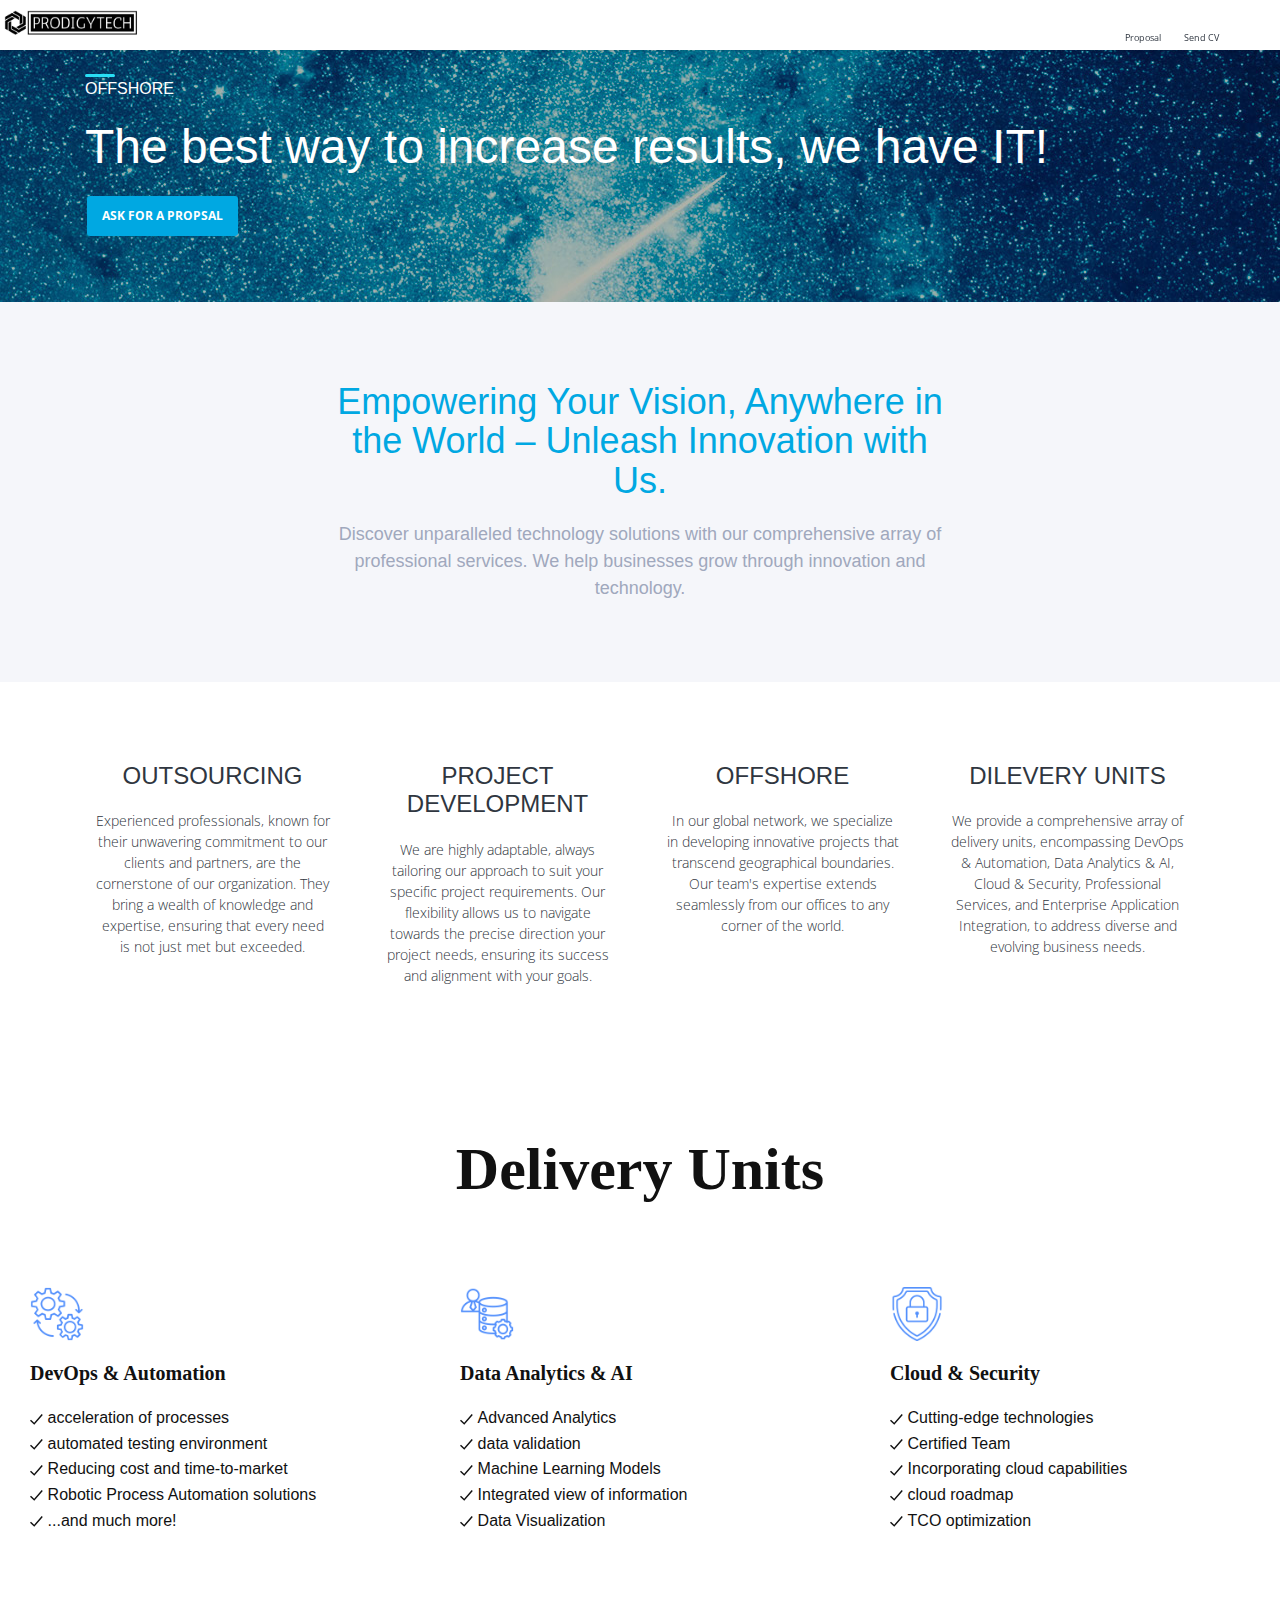
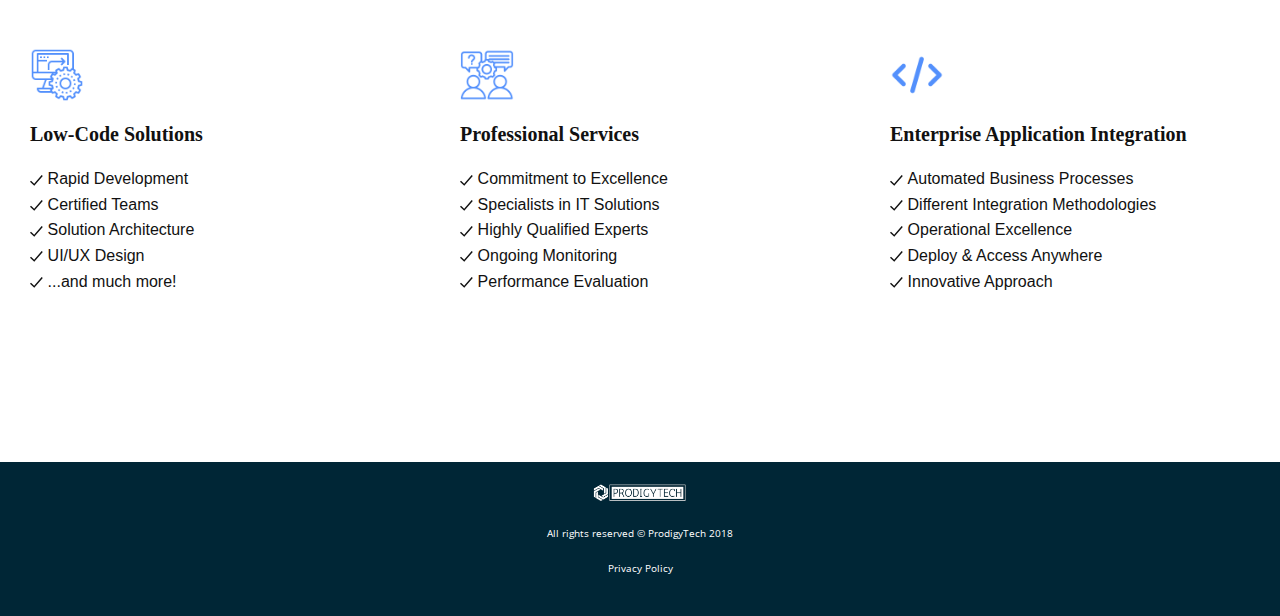
<file: about-us.html>
<!doctype html>
<html class="no-js" lang="en">
<meta http-equiv="content-type" content="text/html;charset=UTF-8" />
<head>
    <meta charset="utf-8">
    <meta http-equiv="x-ua-compatible" content="ie=edge">
    <title>OFFSHORE | ProdigyTech</title>
    <meta name="description" content="​Empowering Your Vision, Anywhere in the World – Unleash Innovation with Us">
    <meta name="viewport" content="width=device-width, initial-scale=1, shrink-to-fit=no">

    <link rel="icon" type="image/png" sizes="32x32" href="logo-32x32.png">
    <link rel="icon" type="image/png" sizes="96x96" href="logo-96x96.png">
    <link rel="icon" type="image/png" sizes="16x16" href="logo-16x16.png">
    <link rel="shortcut icon" type="image/png" href="logo-16x16.png"/>
    <meta name="msapplication-TileColor" content="#ffffff">
    <meta name="msapplication-TileImage" content="logo-144x144.png">
    <meta name="theme-color" content="#ffffff">
    <link href="https://fonts.googleapis.com/css?family=Open+Sans:300,400,600,700,800" rel="stylesheet">
    <link rel="stylesheet" href="components/boostrap/css/bootstrap.css">
    <link rel="stylesheet" href="components/fontAwesome/web-fonts-with-css/css/fontawesome-all.css">
    <link rel="stylesheet" href="components/slick-carousel/slick/slick.css">
    <link rel="stylesheet" href="themes/prod2018/static/css/styles.css">
    
</head>

<body>


<div id="main-overlay"></div>
<div class="progressContainer"><span class="progress"></span></div>
<header class="header-container" role="banner">
    <a href="https://www.prodigytech.net/" class="brand d-xl-none">
        <div class="logo-container">
            <img src="/logo.png" alt="ProdigyTech Icon" class="large-logo">
        </div>
    </a>
    <a href="https://www.prodigytech.net/" class="brand d-none d-xl-inline-block">
        <div class="logo-container">
            <img src="logo.png" alt="ProdigyTech Icon" class="small-logo">
        </div>
    </a>
    
    
    
    <div id="smart-nav-big" class="d-none d-block smart-sidenav">
        <button class="float-right closebtn-big btn btn-smart" role="button" onclick="closeNav_big()"><i class="fas fa-times"></i></button>
        <div class="overlay-content">
            <ul class="list-unstyled smart-main-nav">
                <li><a href="https://www.prodigytech.net/about-us">About us</a></li>
                <li><a href="https://www.prodigytech.net/services">Services</a></li>
                <li><a href="https://www.prodigytech.net/careers">Careers</a></li>
        
            </ul>
        </div>
    </div>
    <div class="btn-group float-right secondary-nav" role="group" aria-label="smart-secondary-actions">
        <button type="button" class="btn btn-smart btn-smart-tab" data-toggle="modal" data-target="#modalProp"><i class="far fa-envelope"></i><span class="tab-label small">Proposal</span></button>
        <button type="button" class="btn btn-smart btn-smart-tab" data-toggle="modal" data-target="#modalCV"><i class="far fa-file-alt"></i><span class="tab-label small">Send CV</span></button>
        
        
        <button type="button" class="btn btn-smart" onclick="openNav_big()" id="open-btn-big"><i class="fas fa-bars"></i></button>
    </div>
</header>


<div id="mainContent" class="container-fluid">
    <!-- Section Jumbotron -->
<div class="row jumbotron jumbotron-fluid section-jumbotron section-jumbotron-service-2">
    <div class="container">
        <span class="page-area">OFFSHORE</span>
        <h1>The best way to increase results, we have IT!</h1>
        <button href="https://www.prodigytech.net/" class="btn btn-smart-cta cta-full" role="button" data-toggle="modal" data-target="#modalProp">Ask for a propsal</button>
    </div>
</div>
<!--/ Section Jumbotron -->

<!-- Section Intro -->
<div class="row smart-section smart-section-gray section-intro">
    <div class="col-12 text-center">
        <h2 class="display-4">​Empowering Your Vision, Anywhere in the World – Unleash Innovation with Us.</h2>
        <p><p>​Discover unparalleled technology solutions with our comprehensive array 
            of professional services. ​We help businesses grow through innovation and technology. </p>
    </div>
</div>
<!--/ Section Intro -->

<!-- Service icons area -->
<div class="row smart-section">
    <div class="container icons-container">
        <div class="d-flex justify-content-center align-items-stretch row icons-content-wrapper">
            <div class="col-12 col-lg-3 col-sm-6 content">
<h4>OUTSOURCING</h4>

<p>Experienced professionals, known for their unwavering commitment to our clients and partners, are the cornerstone of our organization. They bring a wealth of knowledge and expertise, ensuring that every need is not just met but exceeded.</p>
</div>

<div class="col-12 col-lg-3 col-sm-6 content">
<h4>​PROJECT DEVELOPMENT</h4>

<p>We are highly adaptable, always tailoring our approach to suit your specific project requirements. Our flexibility allows us to navigate towards the precise direction your project needs, ensuring its success and alignment with your goals.</p>
</div>

<div class="col-12 col-lg-3 col-sm-6 content"> 
<h4>OFFSHORE</h4>

<p>In our global network, we specialize in developing innovative projects that transcend geographical boundaries. Our team's expertise extends seamlessly from our offices to any corner of the world.</p>
</div>

<div class="col-12 col-lg-3 col-sm-6 content">
<h4>DILEVERY UNITS</h4>

<p>We provide a comprehensive array of delivery units, encompassing DevOps & Automation, Data Analytics & AI, Cloud & Security, Professional Services, and Enterprise Application Integration, to address diverse and evolving business needs.</p>
</div>

        </div>
    </div>
</div>
<!--/ Service icons area -->
</div>


<section class="u-align-center-lg u-align-center-md u-align-center-sm u-align-center-xl u-align-left-xs u-clearfix u-white u-section-4" style="text-align: center !important;" id="sec-c321">
    <div class="u-clearfix u-sheet u-sheet-1">
      <h2 class="u-custom-font u-text u-text-default u-text-1">Delivery ​Units <br>
      </h2>
      <div class="u-expanded-width u-list u-list-1">
        <div class="u-repeater u-repeater-1">
          <div class="u-align-left u-container-style u-list-item u-repeater-item">
            <div class="u-container-layout u-similar-container u-container-layout-1"><span class="u-file-icon u-icon u-text-palette-3-base u-icon-1"><img src="ac3b4187.png" alt=""></span>
              <h4 class="u-custom-font u-text u-text-2">
                <a target="_self" class="u-active-none u-border-none u-btn u-button-link u-button-style u-hover-none u-none u-text-body-color u-btn-1"> DevOps &amp; Automation</a>
              </h4>
              <ul class="u-custom-list u-text u-text-3">
                <li>
                  <div class="u-list-icon u-list-icon-1">
                    <svg class="u-svg-content" viewBox="0 0 372.09 372.09" x="0px" y="0px" id="svg-5c29"><g><g><polygon points="339.719,27.855 120.922,282.666 29.143,196.838 0,228.001 124.293,344.235 372.09,55.65   "></polygon>
</g>
</g></svg>
                  </div> acceleration of processes
                </li>
                <li>
                  <div class="u-list-icon u-list-icon-2">
                    <svg class="u-svg-content" viewBox="0 0 372.09 372.09" x="0px" y="0px" id="svg-5c29"><g><g><polygon points="339.719,27.855 120.922,282.666 29.143,196.838 0,228.001 124.293,344.235 372.09,55.65   "></polygon>
</g>
</g></svg>
                  </div> automated testing environment<br>
                </li>
                <li>
                  <div class="u-list-icon u-list-icon-3">
                    <svg class="u-svg-content" viewBox="0 0 372.09 372.09" x="0px" y="0px" id="svg-5c29"><g><g><polygon points="339.719,27.855 120.922,282.666 29.143,196.838 0,228.001 124.293,344.235 372.09,55.65   "></polygon>
</g>
</g></svg>
                  </div> Reducing cost and time-to-market
                </li>
                <li>
                  <div class="u-list-icon u-list-icon-4">
                    <svg class="u-svg-content" viewBox="0 0 372.09 372.09" x="0px" y="0px" id="svg-5c29"><g><g><polygon points="339.719,27.855 120.922,282.666 29.143,196.838 0,228.001 124.293,344.235 372.09,55.65   "></polygon>
</g>
</g></svg>
                  </div> Robotic Process Automation solutions
                </li>
                <li>
                  <div class="u-list-icon u-list-icon-5">
                    <svg class="u-svg-content" viewBox="0 0 372.09 372.09" x="0px" y="0px" id="svg-5c29"><g><g><polygon points="339.719,27.855 120.922,282.666 29.143,196.838 0,228.001 124.293,344.235 372.09,55.65   "></polygon>
</g>
</g></svg>
                  </div>...and much more!<br>
                </li>
              </ul>
            </div>
          </div>
          <div class="u-align-left u-container-style u-list-item u-repeater-item">
            <div class="u-container-layout u-similar-container u-container-layout-2"><span class="u-file-icon u-icon u-text-palette-3-base u-icon-2"><img src="58bd328a.png" alt=""></span>
              <h4 class="u-custom-font u-text u-text-4">
                <a target="_self"  class="u-active-none u-border-none u-btn u-button-link u-button-style u-hover-none u-none u-text-body-color u-btn-2">Data Analytics &amp; AI</a>
              </h4>
              <ul class="u-custom-list u-text u-text-5">
                <li>
                  <div class="u-list-icon u-list-icon-6">
                    <svg class="u-svg-content" viewBox="0 0 372.09 372.09" x="0px" y="0px" id="svg-55e9"><g><g><polygon points="339.719,27.855 120.922,282.666 29.143,196.838 0,228.001 124.293,344.235 372.09,55.65   "></polygon>
</g>
</g></svg>
                  </div> Advanced Analytics
                </li>
                <li>
                  <div class="u-list-icon u-list-icon-7">
                    <svg class="u-svg-content" viewBox="0 0 372.09 372.09" x="0px" y="0px" id="svg-55e9"><g><g><polygon points="339.719,27.855 120.922,282.666 29.143,196.838 0,228.001 124.293,344.235 372.09,55.65   "></polygon>
</g>
</g></svg>
                  </div> data validation
                </li>
                <li>
                  <div class="u-list-icon u-list-icon-8">
                    <svg class="u-svg-content" viewBox="0 0 372.09 372.09" x="0px" y="0px" id="svg-55e9"><g><g><polygon points="339.719,27.855 120.922,282.666 29.143,196.838 0,228.001 124.293,344.235 372.09,55.65   "></polygon>
</g>
</g></svg>
                  </div> Machine Learning Models
                </li>
                <li>
                  <div class="u-list-icon u-list-icon-9">
                    <svg class="u-svg-content" viewBox="0 0 372.09 372.09" x="0px" y="0px" id="svg-55e9"><g><g><polygon points="339.719,27.855 120.922,282.666 29.143,196.838 0,228.001 124.293,344.235 372.09,55.65   "></polygon>
</g>
</g></svg>
                  </div> Integrated view of information 
                </li>
                <li>
                  <div class="u-list-icon u-list-icon-10">
                    <svg class="u-svg-content" viewBox="0 0 372.09 372.09" x="0px" y="0px" id="svg-55e9"><g><g><polygon points="339.719,27.855 120.922,282.666 29.143,196.838 0,228.001 124.293,344.235 372.09,55.65   "></polygon>
</g>
</g></svg>
                  </div> Data Visualization
                </li>
              </ul>
            </div>
          </div>
          <div class="u-align-left u-container-style u-list-item u-repeater-item">
            <div class="u-container-layout u-similar-container u-container-layout-3"><span class="u-file-icon u-icon u-text-palette-3-base u-icon-3"><img src="bde5d76f.png" alt=""></span>
              <h4 class="u-custom-font u-text u-text-6">
                <a target="_self"  class="u-active-none u-border-none u-btn u-button-link u-button-style u-hover-none u-none u-text-body-color u-btn-3">Cloud &amp; Security <br>
                </a>
              </h4>
              <ul class="u-custom-list u-text u-text-7">
                <li>
                  <div class="u-list-icon u-list-icon-11">
                    <svg class="u-svg-content" viewBox="0 0 372.09 372.09" x="0px" y="0px" id="svg-ef89"><g><g><polygon points="339.719,27.855 120.922,282.666 29.143,196.838 0,228.001 124.293,344.235 372.09,55.65   "></polygon>
</g>
</g></svg>
                  </div> Cutting-edge technologies
                </li>
                <li>
                  <div class="u-list-icon u-list-icon-12">
                    <svg class="u-svg-content" viewBox="0 0 372.09 372.09" x="0px" y="0px" id="svg-ef89"><g><g><polygon points="339.719,27.855 120.922,282.666 29.143,196.838 0,228.001 124.293,344.235 372.09,55.65   "></polygon>
</g>
</g></svg>
                  </div> Certified Team
                </li>
                <li>
                  <div class="u-list-icon u-list-icon-13">
                    <svg class="u-svg-content" viewBox="0 0 372.09 372.09" x="0px" y="0px" id="svg-ef89"><g><g><polygon points="339.719,27.855 120.922,282.666 29.143,196.838 0,228.001 124.293,344.235 372.09,55.65   "></polygon>
</g>
</g></svg>
                  </div> Incorporating cloud capabilities
                </li>
                <li>
                  <div class="u-list-icon u-list-icon-14">
                    <svg class="u-svg-content" viewBox="0 0 372.09 372.09" x="0px" y="0px" id="svg-ef89"><g><g><polygon points="339.719,27.855 120.922,282.666 29.143,196.838 0,228.001 124.293,344.235 372.09,55.65   "></polygon>
</g>
</g></svg>
                  </div> cloud roadmap
                </li>
                <li>
                  <div class="u-list-icon u-list-icon-15">
                    <svg class="u-svg-content" viewBox="0 0 372.09 372.09" x="0px" y="0px" id="svg-ef89"><g><g><polygon points="339.719,27.855 120.922,282.666 29.143,196.838 0,228.001 124.293,344.235 372.09,55.65   "></polygon>
</g>
</g></svg>
                  </div> TCO optimization
                </li>
              </ul>
            </div>
          </div>
          <div class="u-align-left u-container-style u-list-item u-repeater-item">
            <div class="u-container-layout u-similar-container u-container-layout-4"><span class="u-file-icon u-icon u-text-palette-3-base u-icon-4"><img src="52762949.png" alt=""></span>
              <h4 class="u-custom-font u-text u-text-8"> Low-Code Solutions</h4>
              <ul class="u-custom-list u-text u-text-9">
                <li>
                  <div class="u-list-icon u-list-icon-16">
                    <svg class="u-svg-content" viewBox="0 0 372.09 372.09" x="0px" y="0px" id="svg-02b3"><g><g><polygon points="339.719,27.855 120.922,282.666 29.143,196.838 0,228.001 124.293,344.235 372.09,55.65   "></polygon>
</g>
</g></svg>
                  </div> Rapid Development 
                </li>
                <li>
                  <div class="u-list-icon u-list-icon-17">
                    <svg class="u-svg-content" viewBox="0 0 372.09 372.09" x="0px" y="0px" id="svg-02b3"><g><g><polygon points="339.719,27.855 120.922,282.666 29.143,196.838 0,228.001 124.293,344.235 372.09,55.65   "></polygon>
</g>
</g></svg>
                  </div> Certified Teams
                </li>
                <li>
                  <div class="u-list-icon u-list-icon-18">
                    <svg class="u-svg-content" viewBox="0 0 372.09 372.09" x="0px" y="0px" id="svg-02b3"><g><g><polygon points="339.719,27.855 120.922,282.666 29.143,196.838 0,228.001 124.293,344.235 372.09,55.65   "></polygon>
</g>
</g></svg>
                  </div> Solution Architecture 
                </li>
                <li>
                  <div class="u-list-icon u-list-icon-19">
                    <svg class="u-svg-content" viewBox="0 0 372.09 372.09" x="0px" y="0px" id="svg-02b3"><g><g><polygon points="339.719,27.855 120.922,282.666 29.143,196.838 0,228.001 124.293,344.235 372.09,55.65   "></polygon>
</g>
</g></svg>
                  </div> UI/UX Design
                </li>
                <li>
                  <div class="u-list-icon u-list-icon-16">
                    <svg class="u-svg-content" viewBox="0 0 372.09 372.09" x="0px" y="0px" id="svg-02b3"><g><g><polygon points="339.719,27.855 120.922,282.666 29.143,196.838 0,228.001 124.293,344.235 372.09,55.65   "></polygon>
</g>
</g></svg>
                  </div>...and much more!
                </li>
              </ul>
            </div>
          </div>
          <div class="u-align-left u-container-style u-list-item u-repeater-item">
            <div class="u-container-layout u-similar-container u-container-layout-5"><span class="u-file-icon u-icon u-text-palette-3-base u-icon-5"><img src="651625ad.png" alt=""></span>
              <h4 class="u-custom-font u-text u-text-10"> Professional Services</h4>
              <ul class="u-custom-list u-text u-text-11">
                <li>
                  <div class="u-list-icon u-list-icon-21">
                    <svg class="u-svg-content" viewBox="0 0 372.09 372.09" x="0px" y="0px" id="svg-5c88"><g><g><polygon points="339.719,27.855 120.922,282.666 29.143,196.838 0,228.001 124.293,344.235 372.09,55.65   "></polygon>
</g>
</g></svg>
                  </div> Commitment to Excellence
                </li>
                <li>
                  <div class="u-list-icon u-list-icon-22">
                    <svg class="u-svg-content" viewBox="0 0 372.09 372.09" x="0px" y="0px" id="svg-5c88"><g><g><polygon points="339.719,27.855 120.922,282.666 29.143,196.838 0,228.001 124.293,344.235 372.09,55.65   "></polygon>
</g>
</g></svg>
                  </div> Specialists in IT Solutions
                </li>
                <li>
                  <div class="u-list-icon u-list-icon-23">
                    <svg class="u-svg-content" viewBox="0 0 372.09 372.09" x="0px" y="0px" id="svg-5c88"><g><g><polygon points="339.719,27.855 120.922,282.666 29.143,196.838 0,228.001 124.293,344.235 372.09,55.65   "></polygon>
</g>
</g></svg>
                  </div> Highly Qualified Experts
                </li>
                <li>
                  <div class="u-list-icon u-list-icon-24">
                    <svg class="u-svg-content" viewBox="0 0 372.09 372.09" x="0px" y="0px" id="svg-5c88"><g><g><polygon points="339.719,27.855 120.922,282.666 29.143,196.838 0,228.001 124.293,344.235 372.09,55.65   "></polygon>
</g>
</g></svg>
                  </div> Ongoing Monitoring
                </li>
                <li>
                  <div class="u-list-icon u-list-icon-25">
                    <svg class="u-svg-content" viewBox="0 0 372.09 372.09" x="0px" y="0px" id="svg-5c88"><g><g><polygon points="339.719,27.855 120.922,282.666 29.143,196.838 0,228.001 124.293,344.235 372.09,55.65   "></polygon>
</g>
</g></svg>
                  </div> Performance Evaluation 
                </li>
              </ul>
            </div>
          </div>
          <div class="u-align-left u-container-style u-list-item u-repeater-item">
            <div class="u-container-layout u-similar-container u-container-layout-6"><span class="u-file-icon u-icon u-text-palette-3-base u-icon-6"><img src="bc4dc77b.png" alt=""></span>
              <h4 class="u-custom-font u-text u-text-12">
                <a target="_self"  class="u-active-none u-border-none u-btn u-button-link u-button-style u-hover-none u-none u-text-body-color u-btn-4">Enterprise Application Integration</a>
              </h4>
              <ul class="u-custom-list u-text u-text-13">
                <li>
                  <div class="u-list-icon u-list-icon-26">
                    <svg class="u-svg-content" viewBox="0 0 372.09 372.09" x="0px" y="0px" id="svg-8d27"><g><g><polygon points="339.719,27.855 120.922,282.666 29.143,196.838 0,228.001 124.293,344.235 372.09,55.65   "></polygon>
</g>
</g></svg>
                  </div> Automated Business Processes 
                </li>
                <li>
                  <div class="u-list-icon u-list-icon-27">
                    <svg class="u-svg-content" viewBox="0 0 372.09 372.09" x="0px" y="0px" id="svg-8d27"><g><g><polygon points="339.719,27.855 120.922,282.666 29.143,196.838 0,228.001 124.293,344.235 372.09,55.65   "></polygon>
</g>
</g></svg>
                  </div> Different Integration Methodologies
                </li>
                <li>
                  <div class="u-list-icon u-list-icon-28">
                    <svg class="u-svg-content" viewBox="0 0 372.09 372.09" x="0px" y="0px" id="svg-8d27"><g><g><polygon points="339.719,27.855 120.922,282.666 29.143,196.838 0,228.001 124.293,344.235 372.09,55.65   "></polygon>
</g>
</g></svg>
                  </div> Operational Excellence
                </li>
                <li>
                  <div class="u-list-icon u-list-icon-29">
                    <svg class="u-svg-content" viewBox="0 0 372.09 372.09" x="0px" y="0px" id="svg-8d27"><g><g><polygon points="339.719,27.855 120.922,282.666 29.143,196.838 0,228.001 124.293,344.235 372.09,55.65   "></polygon>
</g>
</g></svg>
                  </div> Deploy &amp; Access Anywhere
                </li>
                <li>
                  <div class="u-list-icon u-list-icon-30">
                    <svg class="u-svg-content" viewBox="0 0 372.09 372.09" x="0px" y="0px" id="svg-8d27"><g><g><polygon points="339.719,27.855 120.922,282.666 29.143,196.838 0,228.001 124.293,344.235 372.09,55.65   "></polygon>
</g>
</g></svg>
                  </div> Innovative Approach
                </li>
              </ul>
            </div>
          </div>
        </div>
      </div>
    </div>
  </section>

<div class="container-fluid copyright">
    <div class="col-12 text-center">
        <img src="logo-white.png" width="100"  >
        <p class="text-center small"> All rights reserved &copy; ProdigyTech 2018</p>
        <p class="text-center small"><a href="https://www.prodigytech.net/privacy" target="_self">Privacy Policy</a></p>
    </div>
</div>




<!-- Modal Proposta -->
<div class="modal fade modal-smart" id="modalProp" tabindex="-1" role="dialog" aria-labelledby="modalPropLabel" aria-hidden="true">
    <div class="modal-dialog modal-dialog-centered" role="document">
        <div class="modal-content">
            <div class="modal-header">
                <h5 class="modal-title">Ask for a proposal</h5>
                <button type="button" class="close" data-dismiss="modal" aria-label="Close">
                    <i class="fas fa-times"></i>
                </button>
            </div>
            <div class="modal-body">
                <!-- Terms Txt -->
                <div class="termsTxt">
                    <h5>Data protection and privacy policy</h5>

<p>On the 25th of May the European General Data Protection Regulation was replaced.</p>

<p>General Data Protection Regulation (GDPR) wants to protect data and give to each person more control over their own data. Given these changes, we have updated our  <a href="https://www.prodigytech.net/privacy" target="_self">Privacy Policy</a></p>

<p>How do you benefit from GDPR?</p>

<ul>
	<li>Your personal data is safer;</li>
	<li>You have more control over your data;</li>
	<li>You can change your opinion and withdraw your consent;</li>
	<li>You can choose who can contact you and how;</li>
	<li>You have total access to your data.</li>
</ul>

<p>If you have further questions, please contact us through the e-mail <a href="mailto:rgpd@prodigytech.net">rgpd@prodigytech.net </a>  or through the “Contact us” form in our website.</p>

                    <button class="btn btn-smart-cta cta-full cta-cancel closeTerms">Close</button>
                </div>
                <!--/ Terms Txt -->
                <!-- Form de pedido de proposta -->
                <div class="op-form">
                    <h5><strong>Contact us.</strong></h5>
                    <p>Do you have a challenge for us? Send us what you want or need. We'll take care of the rest!</p>
                    <form id="ProposalForm" name="ProposalForm" method="post" enctype="application/x-www-form-urlencoded" action="https://www.smartconsulting.pt/service/2/OFFSHORE/">
                        <div class="row">
                            <div class="form-group col-12 col-sm-6">
                                <label for="propName">Full Name*</label>
                                <input type="text" name="propName" id="propName" class="form-control" placeholder="Full Name" required>
                            </div>
                            <div class="form-group col-12 col-sm-6">
                                <label for="propEmail">Email Address*</label>
                                <input type="email" name="propEmail" id="propEmail" class="form-control" aria-describedby="emailHelp" placeholder="Email Address" required>
                            </div>
                        </div>
                        <div class="form-group">
                            <label for="propMessage">Message</label>
                            <textarea class="form-control" name="propMessage" id="propMesssage" rows="3" required></textarea>
                        </div>
                        <div class="form-group form-check">
                            <input type="checkbox" class="form-check-input" name="authorized-prop" id="authorized-prop" required>
                            <label class="form-check-label" for="authorized-prop">I authorize the process (including the collect and storage in database) of my personal data. <a class="showTerms">Read more.</a>.</label>
                        </div>
                        <input type="hidden" name="propRequest" id="propRequest" value="true">
                        <div class="modal-footer">
                            <button type="button" class="btn btn-smart-cta cta-full cta-cancel" data-dismiss="modal">Cancel</button>
                            <button type="submit" class="btn btn-smart-cta cta-full" id="ProposalSubmit">Ask for a proposal</button>
                        </div>
                    </form>
                </div>
                <!--/ Form de pedido de proposta -->
            </div>
        </div>
    </div>
</div>
<!--/ Modal Proposta -->

<!-- Modal CV -->
<div class="modal fade modal-smart" id="modalCV" tabindex="-1" role="dialog" aria-labelledby="modalCVLabel" aria-hidden="true">
    <div class="modal-dialog modal-dialog-centered" role="document">
        <div class="modal-content">
            <div class="modal-header">
                <h5 class="modal-title" id="modalCVLabel">Spontaneous Application</h5>
                <button type="button" class="close" data-dismiss="modal" aria-label="Close">
                    <i class="fas fa-times"></i>
                </button>
            </div>
            <div class="modal-body">
               <!-- Terms Txt -->
               <div class="termsTxt">
                <h5>Data protection and privacy policy</h5>

<p>On the 25th of May the European General Data Protection Regulation was replaced.</p>

<p>General Data Protection Regulation (GDPR) wants to protect data and give to each person more control over their own data. Given these changes, we have updated our  <a href="https://www.prodigytech.net/privacy" target="_self">Privacy Policy</a></p>

<p>How do you benefit from GDPR?</p>

<ul>
<li>Your personal data is safer;</li>
<li>You have more control over your data;</li>
<li>You can change your opinion and withdraw your consent;</li>
<li>You can choose who can contact you and how;</li>
<li>You have total access to your data.</li>
</ul>

<p>If you have further questions, please contact us through the e-mail <a href="mailto:rgpd@prodigytech.net">rgpd@prodigytech.net </a>  or through the “Contact us” form in our website.</p>

                <button class="btn btn-smart-cta cta-full cta-cancel closeTerms">Close</button>
            </div>
            <!--/ Terms Txt -->

                <!-- Form CV -->
                <div class="op-form">
                    <h5><strong>Do you have a Prodigy profile?</strong></h5>
                    <p>Can't find the professional opportunity you are looking for? Don't worry, fill in your data, and we will find it for you.</p>
                    <form id="cvForm" name="cvForm" method="POST" enctype="multipart/form-data" action="https://www.prodigytech.net/about-us.html">
                        <div class="row">
                            <div class="form-group col-12 col-sm-6">
                                <label for="cvName">Full Name*</label>
                                <input type="text" name="cvName" id="cvName" class="form-control" placeholder="Full Name" required>
                            </div>
                            <div class="form-group col-12 col-sm-6">
                                <label for="cvEmail">Email Address*</label>
                                <input type="email" name="cvEmail" id="cvEmail" class="form-control" aria-describedby="emailHelp" placeholder="Email Address" required>
                            </div>
                            <div class="form-group col-12">
                                <label for="cvLinkedin">Linkedin Profile</label>
                                <input name="cvLinkedin" id="cvLinkedin" type="text" class="form-control" placeholder="Perfil Linkedin">
                            </div>
                        </div>
                        <div class="form-group custom-file">
                            <input type="file" class="custom-file-input" name="cvFile" id="cvFile">
                            <label class="custom-file-label" for="cvFile">Attach your CV...</label>
                            <small>Only Word and PDF files, limited to 2Mb.</small>
                        </div>
                        <div class="form-group">
                            <label for="cvMessage">Message</label>
                            <textarea class="form-control" name="cvMessage" id="cvMesssage" rows="3" required></textarea>
                        </div>
                        <div class="form-group form-check">
                            <input type="checkbox" class="form-check-input" name="authorized" id="authorized" required>
                            <label class="form-check-label" for="authorized">I authorize the process (including the collect and storage in database) of my personal data. <a class="showTerms">Read More</a>.</label>
                        </div>
                        <input type="hidden" name="cvFreeSend" id="cvFreeSend" value="true">
                        <div class="modal-footer">
                            <button type="button" class="btn btn-smart-cta cta-full cta-cancel" data-dismiss="modal">Cancel</button>
                            <button type="submit" class="btn btn-smart-cta cta-full">Send CV</button>
                        </div>
                    </form>
                </div>
                <!--/ Form  CV -->
            </div>
        </div>
    </div>
</div>
<!--/ Modal CV -->


                <!-- Terms Txt -->
                <div class="termsTxt">
                    <h5>Data protection and privacy policy</h5>

<p>On the 25th of May the European General Data Protection Regulation was replaced.</p>

<p>General Data Protection Regulation (GDPR) wants to protect data and give to each person more control over their own data. Given these changes, we have updated our  <a href="https://www.prodigytech.net/privacy" target="_self">Privacy Policy</a></p>

<p>How do you benefit from GDPR?</p>

<ul>
<li>Your personal data is safer;</li>
<li>You have more control over your data;</li>
<li>You can change your opinion and withdraw your consent;</li>
<li>You can choose who can contact you and how;</li>
<li>You have total access to your data.</li>
</ul>

<p>If you have further questions, please contact us through the e-mail <a href="mailto:rgpd@prodigytech.net">rgpd@prodigytech.net </a>  or through the “Contact us” form in our website.</p>

                    <button class="btn btn-smart-cta cta-full cta-cancel closeTerms">Fechar</button>
                </div>
                <!--/ Terms Txt -->

            
                

              
              


<script src="components/jquery/dist/jquery.min.js"></script>
<script src="components/waypoints/lib/jquery.waypoints.min.js"></script>
<script src="components/jquery.counterup/jquery.counterup.min.js"></script>
<script src="components/modernizr/modernizr.js"></script>
<script src="components/popper.js/dist/umd/popper.min.js"></script>
<script src="components/boostrap/js/bootstrap.min.js"></script>
<script src="components/slick-carousel/slick/slick.min.js"></script>
<script src="themes/prod2018/static/js/main.js"></script>

<link rel="stylesheet" href="nicepage.css" media="screen">
<link rel="stylesheet" href="nicepage-site.css" media="screen">


<!-- Global site tag (gtag.js) - Google Analytics -->
<script async src="https://www.googletagmanager.com/gtag/js?id=UA-123255007-1"></script>
<script>
    window.dataLayer = window.dataLayer || [];
    function gtag(){dataLayer.push(arguments);}
    gtag('js', new Date());

    gtag('config', 'UA-63396186-1');
</script>





</body>

</html>
</file>
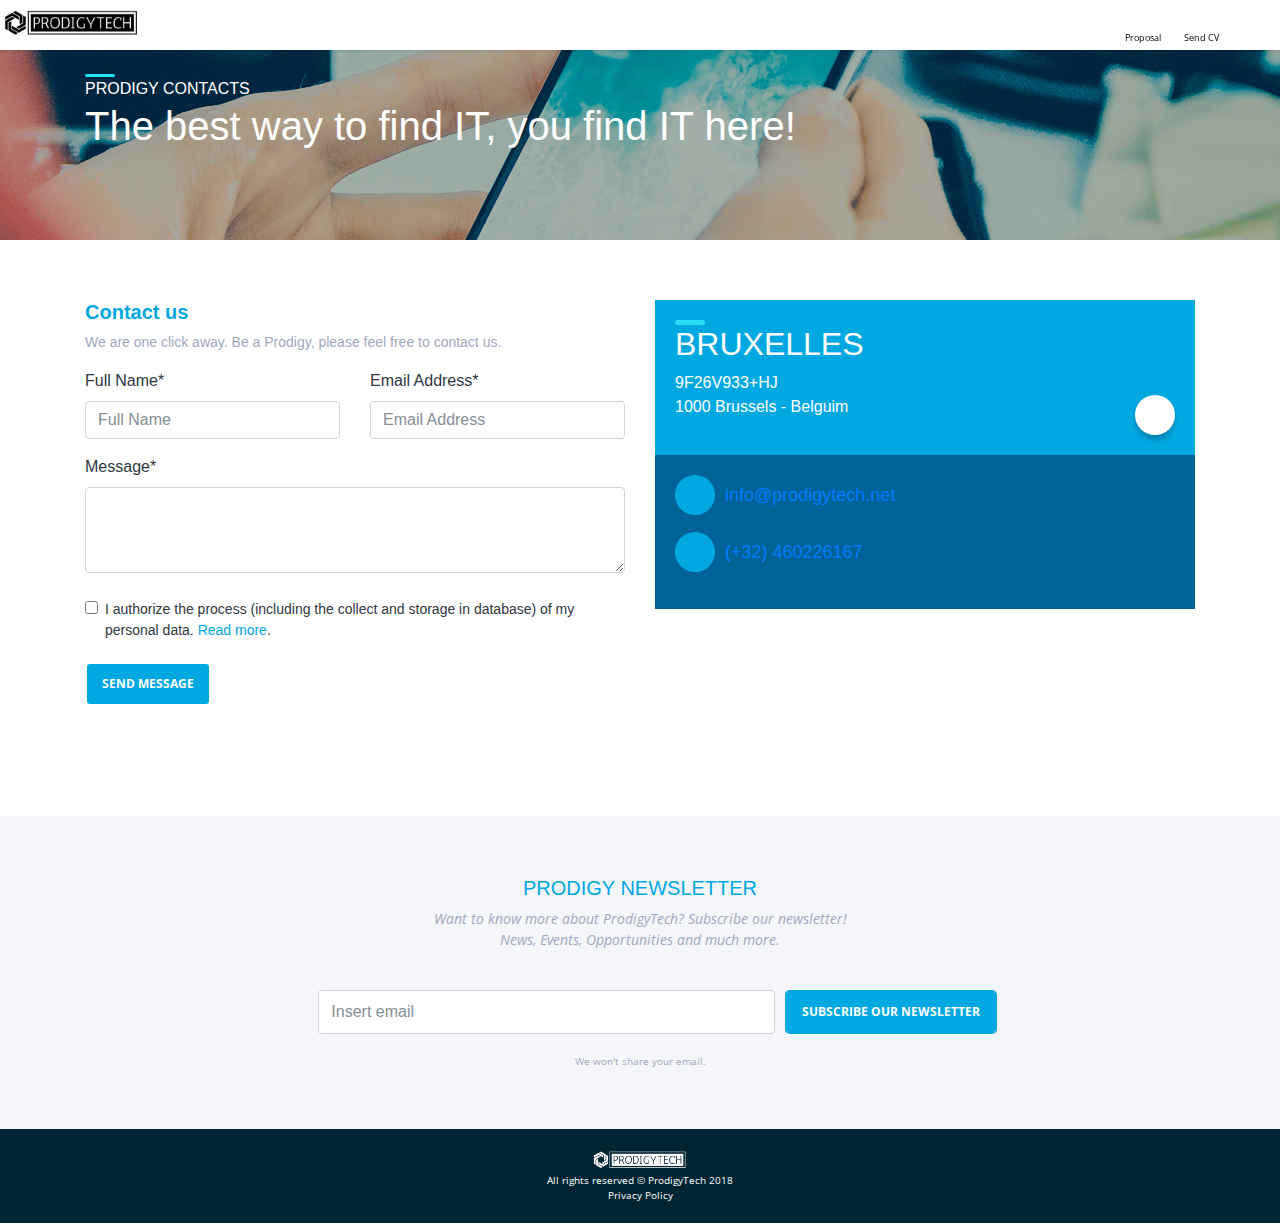
<file: contacts.html>
<!doctype html>
<html class="no-js" lang="en">

<meta http-equiv="content-type" content="text/html;charset=UTF-8" />
<head>
    <meta charset="utf-8">
    <meta http-equiv="x-ua-compatible" content="ie=edge">
    <title>Contacts | Prodigy Consulting</title>
    <meta name="description" content="Prodigy Contacts">
    <meta name="viewport" content="width=device-width, initial-scale=1, shrink-to-fit=no">

    <link rel="icon" type="image/png" sizes="32x32" href="logo-32x32.png">
    <link rel="icon" type="image/png" sizes="96x96" href="logo-96x96.png">
    <link rel="icon" type="image/png" sizes="16x16" href="logo-16x16.png">
    <link rel="shortcut icon" type="image/png" href="logo-16x16.png"/>
    <meta name="msapplication-TileColor" content="#ffffff">
    <meta name="msapplication-TileImage" content="logo-144x144.png">
    <meta name="theme-color" content="#ffffff">
    <link href="https://fonts.googleapis.com/css?family=Open+Sans:300,400,600,700,800" rel="stylesheet">
    <link rel="stylesheet" href="components/boostrap/css/bootstrap.css">
    <link rel="stylesheet" href="components/fontAwesome/web-fonts-with-css/css/fontawesome-all.css">
    <link rel="stylesheet" href="components/slick-carousel/slick/slick.css">
    <link rel="stylesheet" href="themes/prod2018/static/css/styles.css">
    
</head>

<body>


<div id="main-overlay"></div>
<div class="progressContainer"><span class="progress"></span></div>
<header class="header-container" role="banner">
    <a href="https://www.prodigytech.net/" class="brand d-xl-none">
        <div class="logo-container">
            <img src="/logo.png" alt="ProdigyTech Icon" class="large-logo">
        </div>
    </a>
    <a href="https://www.prodigytech.net/" class="brand d-none d-xl-inline-block">
        <div class="logo-container">
            <img src="logo.png" alt="ProdigyTech Icon" class="small-logo">
        </div>
    </a>
    
    
    
    <div id="smart-nav-big" class="d-none d-block smart-sidenav">
        <button class="float-right closebtn-big btn btn-smart" role="button" onclick="closeNav_big()"><i class="fas fa-times"></i></button>
        <div class="overlay-content">
            <ul class="list-unstyled smart-main-nav">
                <li><a href="https://www.prodigytech.net/about-us.html">About us</a></li>
                <li><a href="https://www.prodigytech.net/contacts.html">Services</a></li>
                <li><a href="https://www.prodigytech.net/careers.html">Careers</a></li>
        
            </ul>
        </div>
    </div>
    <div class="btn-group float-right secondary-nav" role="group" aria-label="smart-secondary-actions">
        <button type="button" class="btn btn-smart btn-smart-tab" data-toggle="modal" data-target="#modalProp"><i class="far fa-envelope"></i><span class="tab-label small">Proposal</span></button>
        <button type="button" class="btn btn-smart btn-smart-tab" data-toggle="modal" data-target="#modalCV"><i class="far fa-file-alt"></i><span class="tab-label small">Send CV</span></button>
        
        
        <button type="button" class="btn btn-smart" onclick="openNav_big()" id="open-btn-big"><i class="fas fa-bars"></i></button>
    </div>
</header>


<div id="mainContent" class="container-fluid">
    <!-- Section Jumbotron -->
<div class="row jumbotron jumbotron-fluid section-jumbotron section-jumbotron-contactos">
    <div class="container">
        <span class="page-area">Prodigy Contacts</span>
        <h1>The best way to find IT, you find IT here!</h1>
    </div>
</div>
<!--/ Section Jumbotron -->

<!-- Form and Offices contacts -->
<div class="row text-left smart-section">
    <div class="container contacts-container">
        <div class="d-flex align-items-stretch row contacts-wrapper">
            <div class="col-12 col-md-6 form-area">

                <!-- Terms Txt -->
                <div class="termsTxt">
                    <h5>Data protection and privacy policy</h5>

<p>On the 25th of May the European General Data Protection Regulation was replaced.</p>

<p>General Data Protection Regulation (GDPR) wants to protect data and give to each person more control over their own data. Given these changes, we have updated our  <a href="https://www.prodigytech.net/privacy" target="_self">Privacy Policy</a></p>

<p>How do you benefit from GDPR?</p>

<ul>
	<li>Your personal data is safer;</li>
	<li>You have more control over your data;</li>
	<li>You can change your opinion and withdraw your consent;</li>
	<li>You can choose who can contact you and how;</li>
	<li>You have total access to your data.</li>
</ul>

<p>If you have further questions, please contact us through the e-mail <a href="mailto:rgpd@prodigytech.net">rgpd@prodigytech.net </a>  or through the “Contact us” form in our website.</p>

                    <button class="btn btn-smart-cta cta-full cta-cancel closeTerms">Close</button>
                </div>
                <!--/ Terms Txt -->

                <!-- Form de contactos -->
                <div class="op-form">
                    <h5><strong>Contact us</strong></h5>
                    <p>We are one click away. Be a Prodigy, please feel free to contact us.</p>
                    <form method="POST" enctype="multipart/form-data" action="#">
                        <div class="row">
                            <div class="form-group col-12 col-sm-6">
                                <label for="name">Full Name*</label>
                                <input name="name" id="name" type="text" class="form-control" placeholder="Full Name" required>
                            </div>
                            <div class="form-group col-12 col-sm-6">
                                <label for="email">Email Address*</label>
                                <input type="email" class="form-control" name="email" id="email" aria-describedby="emailHelp" placeholder="Email Address" required>
                            </div>
                        </div>
                        <div class="form-group">
                            <label for="message">Message*</label>
                            <textarea class="form-control" name="message" id="message" rows="3" required></textarea>
                        </div>
                        <div class="form-group form-check">
                            <input type="checkbox" class="form-check-input" name="authorized" id="authorized" value="true" required>
                            <label class="form-check-label" for="authorized">I authorize the process (including the collect and storage in database) of my personal data. <a class="showTerms">Read more</a>.</label>
                        </div>
                        <input type="hidden" name="contactProcess" value="true">
                        <button type="submit" class="btn btn-smart-cta cta-full">Send message</button>
                    </form>
                </div>
                <!--/ Form de contactos -->
            </div>
            <div class="col-12 col-md-6 offices-area">
                <div class="row">
                    <div class="col-12 offices-containers">
                        <div class="office">
                            <h2>Bruxelles</h2>
                            <p>9F26V933+HJ<br>1000 Brussels - Belguim</p>
                            <a class="map-btn" href="https://maps.app.goo.gl/xeLiLmv5Z6u7Eqw47" target="_blank"><i class="fas fa-map-marker-alt"></i></a>
                        </div>
                        
                        <div class="office">
                            <div class="email">
                                <span><i class="fas fa-at"></i><a href="mailto:info@prodigytech.net" target="_blank">info@prodigytech.net</a></span>
                            </div>
                            <div class="phone">
                                <span><i class="fas fa-phone"></i><a href="tel:(+351) 213 147 067">(+32) 460226167</a></span>
                            </div>
                        </div>
                    </div>
                </div>
            </div>
        </div>
    </div>
</div>
<!--/ Form and Offices contacts --><!-- Newsletter -->
<div class="row smart-section smart-section-gray">

    <div class="col-12 section-header">
        <h5>Prodigy <span>Newsletter</span></h5>
        <p>Want to know more about ProdigyTech? Subscribe our newsletter!<br>News, Events, Opportunities and much more.</p>
    </div>
    <div class="container newsletter-container">
        <form  method="post" enctype="multipart/form-data">
            <div class="row justify-content-md-center form-row">
                <div class="form-group col-12 col-md-5">
                    <input type="email" name="newsletter-email" id="newsletter-email" value="" class="form-control" placeholder="Insert email" required>
                </div>
                <div class="form-group col-12 col-md-2">
                    <input type="submit" value="Subscribe our newsletter" class="btn btn-smart-cta cta-full">
                </div>
            </div>
            <input type="hidden" name="newsletter" id="newsletter" value="1">
        </form>
        <div class="col-12">
            <small class="form-text" id="emailHelp">We won't share your email.</small>
        </div>
       
    </div>

</div>
<!--/ Newsletter -->
</div>


<!-- Modal Proposta -->
<div class="modal fade modal-smart" id="modalProp" tabindex="-1" role="dialog" aria-labelledby="modalPropLabel" aria-hidden="true">
    <div class="modal-dialog modal-dialog-centered" role="document">
        <div class="modal-content">
            <div class="modal-header">
                <h5 class="modal-title">Ask for a proposal</h5>
                <button type="button" class="close" data-dismiss="modal" aria-label="Close">
                    <i class="fas fa-times"></i>
                </button>
            </div>
            <div class="modal-body">
                <!-- Terms Txt -->
                <div class="termsTxt">
                    <h5>Data protection and privacy policy</h5>

<p>On the 25th of May the European General Data Protection Regulation was replaced.</p>

<p>General Data Protection Regulation (GDPR) wants to protect data and give to each person more control over their own data. Given these changes, we have updated our  <a href="https://www.prodigytech.net/privacy" target="_self">Privacy Policy</a></p>

<p>How do you benefit from GDPR?</p>

<ul>
	<li>Your personal data is safer;</li>
	<li>You have more control over your data;</li>
	<li>You can change your opinion and withdraw your consent;</li>
	<li>You can choose who can contact you and how;</li>
	<li>You have total access to your data.</li>
</ul>

<p>If you have further questions, please contact us through the e-mail <a href="mailto:rgpd@prodigytech.net">rgpd@prodigytech.net </a>  or through the “Contact us” form in our website.</p>

                    <button class="btn btn-smart-cta cta-full cta-cancel closeTerms">Close</button>
                </div>
                <!--/ Terms Txt -->
                <!-- Form de pedido de proposta -->
                <div class="op-form">
                    <h5><strong>Contact us.</strong></h5>
                    <p>Do you have a challenge for us? Send us what you want or need. We'll take care of the rest!</p>
                    <form id="ProposalForm" name="ProposalForm" method="post" enctype="application/x-www-form-urlencoded" action="https://www.smartconsulting.pt/service/2/OFFSHORE/">
                        <div class="row">
                            <div class="form-group col-12 col-sm-6">
                                <label for="propName">Full Name*</label>
                                <input type="text" name="propName" id="propName" class="form-control" placeholder="Full Name" required>
                            </div>
                            <div class="form-group col-12 col-sm-6">
                                <label for="propEmail">Email Address*</label>
                                <input type="email" name="propEmail" id="propEmail" class="form-control" aria-describedby="emailHelp" placeholder="Email Address" required>
                            </div>
                        </div>
                        <div class="form-group">
                            <label for="propMessage">Message</label>
                            <textarea class="form-control" name="propMessage" id="propMesssage" rows="3" required></textarea>
                        </div>
                        <div class="form-group form-check">
                            <input type="checkbox" class="form-check-input" name="authorized-prop" id="authorized-prop" required>
                            <label class="form-check-label" for="authorized-prop">I authorize the process (including the collect and storage in database) of my personal data. <a class="showTerms">Read more.</a>.</label>
                        </div>
                        <input type="hidden" name="propRequest" id="propRequest" value="true">
                        <div class="modal-footer">
                            <button type="button" class="btn btn-smart-cta cta-full cta-cancel" data-dismiss="modal">Cancel</button>
                            <button type="submit" class="btn btn-smart-cta cta-full" id="ProposalSubmit">Ask for a proposal</button>
                        </div>
                    </form>
                </div>
                <!--/ Form de pedido de proposta -->
            </div>
        </div>
    </div>
</div>
<!--/ Modal Proposta -->

<!-- Modal CV -->
<div class="modal fade modal-smart" id="modalCV" tabindex="-1" role="dialog" aria-labelledby="modalCVLabel" aria-hidden="true">
    <div class="modal-dialog modal-dialog-centered" role="document">
        <div class="modal-content">
            <div class="modal-header">
                <h5 class="modal-title" id="modalCVLabel">Spontaneous Application</h5>
                <button type="button" class="close" data-dismiss="modal" aria-label="Close">
                    <i class="fas fa-times"></i>
                </button>
            </div>
            <div class="modal-body">
               <!-- Terms Txt -->
               <div class="termsTxt">
                <h5>Data protection and privacy policy</h5>

<p>On the 25th of May the European General Data Protection Regulation was replaced.</p>

<p>General Data Protection Regulation (GDPR) wants to protect data and give to each person more control over their own data. Given these changes, we have updated our  <a href="https://www.prodigytech.net/privacy" target="_self">Privacy Policy</a></p>

<p>How do you benefit from GDPR?</p>

<ul>
<li>Your personal data is safer;</li>
<li>You have more control over your data;</li>
<li>You can change your opinion and withdraw your consent;</li>
<li>You can choose who can contact you and how;</li>
<li>You have total access to your data.</li>
</ul>

<p>If you have further questions, please contact us through the e-mail <a href="mailto:rgpd@prodigytech.net">rgpd@prodigytech.net </a>  or through the “Contact us” form in our website.</p>

                <button class="btn btn-smart-cta cta-full cta-cancel closeTerms">Close</button>
            </div>
            <!--/ Terms Txt -->

                <!-- Form CV -->
                <div class="op-form">
                    <h5><strong>Do you have a Prodigy profile?</strong></h5>
                    <p>Can't find the professional opportunity you are looking for? Don't worry, fill in your data, and we will find it for you.</p>
                    <form id="cvForm" name="cvForm" method="POST" enctype="multipart/form-data" action="https://www.prodigytech.net/about-us.html">
                        <div class="row">
                            <div class="form-group col-12 col-sm-6">
                                <label for="cvName">Full Name*</label>
                                <input type="text" name="cvName" id="cvName" class="form-control" placeholder="Full Name" required>
                            </div>
                            <div class="form-group col-12 col-sm-6">
                                <label for="cvEmail">Email Address*</label>
                                <input type="email" name="cvEmail" id="cvEmail" class="form-control" aria-describedby="emailHelp" placeholder="Email Address" required>
                            </div>
                            <div class="form-group col-12">
                                <label for="cvLinkedin">Linkedin Profile</label>
                                <input name="cvLinkedin" id="cvLinkedin" type="text" class="form-control" placeholder="Perfil Linkedin">
                            </div>
                        </div>
                        <div class="form-group custom-file">
                            <input type="file" class="custom-file-input" name="cvFile" id="cvFile">
                            <label class="custom-file-label" for="cvFile">Attach your CV...</label>
                            <small>Only Word and PDF files, limited to 2Mb.</small>
                        </div>
                        <div class="form-group">
                            <label for="cvMessage">Message</label>
                            <textarea class="form-control" name="cvMessage" id="cvMesssage" rows="3" required></textarea>
                        </div>
                        <div class="form-group form-check">
                            <input type="checkbox" class="form-check-input" name="authorized" id="authorized" required>
                            <label class="form-check-label" for="authorized">I authorize the process (including the collect and storage in database) of my personal data. <a class="showTerms">Read More</a>.</label>
                        </div>
                        <input type="hidden" name="cvFreeSend" id="cvFreeSend" value="true">
                        <div class="modal-footer">
                            <button type="button" class="btn btn-smart-cta cta-full cta-cancel" data-dismiss="modal">Cancel</button>
                            <button type="submit" class="btn btn-smart-cta cta-full">Send CV</button>
                        </div>
                    </form>
                </div>
                <!--/ Form  CV -->
            </div>
        </div>
    </div>
</div>
<!--/ Modal CV -->


<div class="container-fluid copyright">
    <div class="col-12 text-center">
        <img src="logo-white.png" width="100"  >
        <p class="text-center small"> All rights reserved &copy; ProdigyTech 2018</p>
        <p class="text-center small"><a href="https://www.prodigytech.net/privacy" target="_self">Privacy Policy</a></p>
    </div>
</div>









<script src="components/jquery/dist/jquery.min.js"></script>
<script src="components/waypoints/lib/jquery.waypoints.min.js"></script>
<script src="components/jquery.counterup/jquery.counterup.min.js"></script>
<script src="components/modernizr/modernizr.js"></script>
<script src="components/popper.js/dist/umd/popper.min.js"></script>
<script src="components/boostrap/js/bootstrap.min.js"></script>
<script src="components/slick-carousel/slick/slick.min.js"></script>
<script src="themes/prod2018/static/js/main.js"></script>


<!-- Global site tag (gtag.js) - Google Analytics -->
<script async src="https://www.googletagmanager.com/gtag/js?id=UA-123255007-1"></script>
<script>
    window.dataLayer = window.dataLayer || [];
    function gtag(){dataLayer.push(arguments);}
    gtag('js', new Date());

    gtag('config', 'UA-63396186-1');
</script>





</body>
</html>
</file>
<file: themes/prod2018/static/css/styles.css>
/**
 * Project Name: Smartconsulting Delivering IT
 * Description: Styles for Smartconsulting Website
 * Author: Vasco Antunes @ Smartconsulting
 * Version: 1.0.1
 * Created: 10.05.2018
 */
html, body {
  width: 100%;
  min-height: 100%;
  height: 100%;
  margin: 0;
  padding: 0;
  position: relative;
  text-rendering: optimizeSpeed; }

[role="main-container"] {
  min-height: calc(100% - 70px) !important;
  padding-top: 50px; }

.container-fluid{
    max-width: 1920px;
}

.grecaptcha-badge{
  display: none;
}

#main-overlay {
  position: fixed;
  top: 0;
  left: 0;
  content: '';
  display: block;
  width: 0;
  min-height: 100%;
  height: 100%;
  background-color: rgba(0, 0, 0, 0.8);
  z-index: 9999;
  transition: .5s; }
#main-overlay.show {
  width: calc(100% - 360px);
  left: 0; }
.nav-up {
  top: -50px !important; }

.nav-down {
  bottom: -50px !important; }
.smart-section-search {
  position: relative;
  padding-top: 2.5em;
  padding-bottom: 2.5em;
  background-color: transparent;
  text-align: center;
  height: 100%!important;
}
.smart-section-search-noresults {
    position: relative;
    padding-top: 1em;
    /*padding-bottom: 2.5em;*/
    background-color: transparent;
    text-align: center;
    height: 100%!important;
}
.smart-section-search-again {
    position: relative;
    padding-top: 1em;
    /*padding-bottom: 2.5em;*/
    background-color: transparent;
    text-align: center;
    height: 100%!important;
}
.smart-section {
  position: relative;
  padding-top: 2.5em;
  padding-bottom: 2.5em;
  background-color: transparent;
  text-align: center; }
.smart-section.smart-section-gray {
  background-color: #F5F6FA; }
.smart-section.smart-section-blue {
  background-color: #004865; }
.smart-section .section-buttons {
  margin-top: 2.5em; }
.smart-section.contacts-section {
  padding-bottom: 0; }

.related_header h4 {
  margin-bottom: 1.875em;
  font-family: 'BariolBold', sans-serif;
  text-transform: uppercase; }

.copyright {
  padding: 20px;
  background-color: #002636;
  color: white;
  font-family: 'Open Sans', sans-serif;
  font-size: 0.75rem; }
.copyright img {
  margin-bottom: 5px; }
.copyright p {
  margin-bottom: 0; }
.copyright a {
  color: #ffffff; }

.more-btn-container {
  padding: 0 0 2.5em; }

.fixed {
  position: fixed;
  top: 0;
  left: 0;
  width: 100%;
  z-index: 1000;
  background-color: transparent; }

.progress {
  display: inline-block;
  position: absolute;
  height: 100%;
  z-index: 10;
  width: 0;
  height: 5px;
  background-color: #29DEF4;
  -webkit-border-radius: 0;
  border-radius: 0;
  -webkit-background-clip: padding-box;
  -moz-background-clip: padding;
  background-clip: padding-box;
  -webkit-transition: width 0.4s ease-out;
  -moz-transition: width 0.4s ease-out;
  -ms-transition: width 0.4s ease-out;
  -o-transition: width 0.4s ease-out;
  transition: width 0.4s ease-out; }

.section-jumbotron {
  margin-bottom: 0;
  -webkit-background-size: cover;
  -moz-background-size: cover;
  -o-background-size: cover;
  background-size: cover; }
.section-jumbotron h1 {
  font-family: 'BariolBold', sans-serif;
  color: #FFFFFF;
  margin: 5px 0 30px;
  font-size: 1.875rem;
  line-height: 1; }
.section-jumbotron .page-area {
  display: inline-block;
  padding-top: 10px;
  font-family: 'BariolRegular', sans-serif;
  font-size: 1rem;
  color: white;
  text-transform: uppercase; }
.section-jumbotron .page-area:before {
  display: block;
  content: '';
  width: 30px;
  height: 3px;
  background-color: #29DEF4;
  z-index: 1;
  -webkit-border-radius: 20px;
  border-radius: 20px;
  -webkit-background-clip: padding-box;
  -moz-background-clip: padding;
  background-clip: padding-box; }
.section-jumbotron.section-jumbotron-news {
  background: transparent url("../../../../_filemanager/news/jumbotron.jpg") no-repeat center center; }
.section-jumbotron.section-jumbotron-op {
  background: transparent url("../../../../_filemanager/opportunities/jumbotron.jpg") no-repeat center center; }
.section-jumbotron.section-jumbotron-sobre {
  background: transparent url("../../../../_filemanager/about/jumbotron.jpg") no-repeat center center; }
.section-jumbotron.section-jumbotron-service-1 {
  background: transparent url("../../../../_filemanager/services/consulting/jumbotron.jpg") no-repeat center center; }
.section-jumbotron.section-jumbotron-service-2 {
  background: transparent url("../../../../jumbotron-about-us.jpg") no-repeat center center; }
.section-jumbotron.section-jumbotron-service-3 {
  background: transparent url("../../../../_filemanager/services/projects/jumbotron.jpg") no-repeat center center; }
.section-jumbotron.section-jumbotron-carreiras {
  background: transparent url("../../../../jumbotron-careers.jpg") no-repeat center center; }
.section-jumbotron.section-jumbotron-contactos {
  background: transparent url("../../../../jumbotron-contacts.jpg") no-repeat center center; }
.section-jumbotron.section-jumbotron-search {
  background: transparent url("../../../../_filemanager/search/jumbotron.jpg") no-repeat center center; }

.section-intro {
  padding-top: 2.5em;
  padding-bottom: 2.5em; }
.section-intro h2 {
  font-family: 'BariolLight', sans-serif;
  color: #00A8E2; }
.section-intro p {
  margin-bottom: 0;
  font-size: 1.125rem;
  color: #A0A8BD; }

.scrollToTop {
  display: none;
  position: fixed;
  right: 10px;
  bottom: 10px;
  width: 44px;
  height: 44px;
  -webkit-border-radius: 50%;
  border-radius: 50%;
  -webkit-background-clip: padding-box;
  -moz-background-clip: padding;
  background-clip: padding-box;
  background-color: #2F3640;
  z-index: 998;
  cursor: pointer;
  color: white; }
.scrollToTop i {
  position: absolute;
  top: 50%;
  left: 50%;
  -webkit-transform: translate(-50%, -50%);
  -ms-transform: translate(-50%, -50%);
  transform: translate(-50%, -50%); }

.no-slider-container .img-placeholder {
  padding: 0; }

.carouselSmart-container {
  padding: 0; }

.carousel-fade-smart .carousel-item {
  opacity: 0;
  -webkit-transition: opacity 1s ease-out;
  -moz-transition: opacity 1s ease-out;
  -ms-transition: opacity 1s ease-out;
  -o-transition: opacity 1s ease-out;
  transition: opacity 1s ease-out; }

.carousel-fade-smart .carousel-item.active, .carousel-fade-smart .carousel-item-next.carousel-item-left, .carousel-fade-smart .carousel-item-prev.carousel-item-right {
  opacity: 1; }

.carousel-fade-smart .active.carousel-item-left, .carousel-fade-smart .active.carousel-item-right {
  opacity: 0; }

.carousel-fade-smart .carousel-item-next, .carousel-fade-smart .carousel-item-prev, .carousel-fade-smart .carousel-item.active, .carousel-fade-smart .active.carousel-item-left, .carousel-fade-smart .active.carousel-item-prev {
  transform: translateX(0);
  transform: translate3d(0, 0, 0); }

.termsTxt {
  position: absolute;
  top: 0;
  right: 0;
  bottom: 0;
  left: 0;
  z-index: 200;
  display: none;
  width: 100%;
  height: 100%;
  background-color: white;
  padding: 30px;
  overflow: hidden;
  overflow-y: auto; }
.termsTxt h5 {
  font-family: 'BariolBold', sans-serif;
  color: #00A8E2; }
.termsTxt p, .termsTxt ul {
  font-family: 'Open Sans', sans-serif;
  font-size: 13px;
  color: #A0A8BD; }
.termsTxt a {
  color: #00A8E2; }

.newsletter-container .social-nav a {
  color: #A0A8BD;
  -webkit-transition: color 0.3s ease-out;
  -moz-transition: color 0.3s ease-out;
  -ms-transition: color 0.3s ease-out;
  -o-transition: color 0.3s ease-out;
  transition: color 0.3s ease-out; }
.newsletter-container .social-nav a:hover, .newsletter-container .social-nav a:focus, .newsletter-container .social-nav a:active, .newsletter-container .social-nav a.active {
  color: #00A8E2; }

.screen {
  position: fixed;
  top: 0;
  left: 0;
  right: 0;
  bottom: 0;
  background: #00A8E2;
  display: flex;
  align-items: center; }

.loader {
  width: 100%;
  height: 15px;
  text-align: center; }

.loader-txt {
  position: absolute;
  left: 50%;
  -webkit-transform: translateX(-50%);
  -ms-transform: translateX(-50%);
  transform: translateX(-50%);
  top: 30%;
  width: 100%;
  text-align: center;
  color: #FFFFFF; }
.loader-txt h5 {
  font-family: 'BariolBold', sans-serif;
  text-transform: uppercase; }
.loader-txt h5 span {
  color: #29DEF4; }
.loader-txt p {
  font-family: 'Open Sans', sans-serif;
  font-size: 12px;
  opacity: .5; }

.dotLoader {
  position: relative;
  width: 15px;
  height: 15px;
  margin: 0 2px;
  display: inline-block; }

.dotLoader:first-child:before {
  animation-delay: 0ms; }

.dotLoader:first-child:after {
  animation-delay: 0ms; }

.dotLoader:last-child:before {
  animation-delay: 200ms; }

.dotLoader:last-child:after {
  animation-delay: 200ms; }

.dotLoader:before {
  content: "";
  position: absolute;
  left: 0;
  width: 15px;
  height: 15px;
  background-color: blue;
  animation-name: dotHover;
  animation-duration: 900ms;
  animation-timing-function: cubic-bezier(0.82, 0, 0.26, 1);
  animation-iteration-count: infinite;
  animation-delay: 100ms;
  background: white;
  border-radius: 100%; }

.dotLoader:after {
  content: "";
  position: absolute;
  z-index: -1;
  background: black;
  box-shadow: 0px 0px 1px black;
  opacity: .20;
  width: 100%;
  height: 3px;
  left: 0;
  bottom: -2px;
  border-radius: 100%;
  animation-name: dotShadow;
  animation-duration: 900ms;
  animation-timing-function: cubic-bezier(0.82, 0, 0.26, 1);
  animation-iteration-count: infinite;
  animation-delay: 100ms; }

@keyframes dotShadow {
  0% {
    transform: scaleX(1); }
  50% {
    opacity: 0;
    transform: scaleX(0.6); }
  100% {
    transform: scaleX(1); } }
@keyframes dotHover {
  0% {
    top: 0px; }
  50% {
    top: -50px;
    transform: scale(1.1); }
  100% {
    top: 0; } }
@media (min-width: 992px) {
  [role="main-container"] {
    padding-bottom: 0; }

  .smart-section {
    padding-top: 3.750em;
    padding-bottom: 3.750em; }

  .section-jumbotron h1 {
    font-size: 2.5rem; } }
@media (min-width: 1200px) {
  .section-intro h2, .section-intro p {
    margin: auto;
    width: 50%; } }
@font-face {
  font-family: "BariolThin";
  src: url("https://www.smartconsulting.pt/themes/prod2018/static/assets/font/Bariol/Bariol-Thin.eot");
  src: url("https://www.smartconsulting.pt/themes/prod2018/static/assets/font/Bariol/Bariol-Thin.eot?#iefix") format("embedded-opentype"), url("https://www.smartconsulting.pt/themes/prod2018/static/assets/font/Bariol/Bariol-Thin.woff") format("woff"), url("https://www.smartconsulting.pt/themes/prod2018/static/assets/font/Bariol/Bariol-Thin.ttf") format("truetype"), url("https://www.smartconsulting.pt/themes/prod2018/static/assets/font/Bariol/Bariol-Thin.svg#BariolThin") format("svg"); }
@font-face {
  font-family: "BariolLight";
  src: url("https://www.smartconsulting.pt/themes/prod2018/static/assets/font/Bariol/Bariol-Light.eot");
  src: url("https://www.smartconsulting.pt/themes/prod2018/static/assets/font/Bariol/Bariol-Light.eot?#iefix") format("embedded-opentype"), url("https://www.smartconsulting.pt/themes/prod2018/static/assets/font/Bariol/Bariol-Light.woff") format("woff"), url("https://www.smartconsulting.pt/themes/prod2018/static/assets/font/Bariol/Bariol-Light.ttf") format("truetype"), url("https://www.smartconsulting.pt/themes/prod2018/static/assets/font/Bariol/Bariol-Light.svg#BariolLight") format("svg"); }
@font-face {
  font-family: "BariolBold";
  src: url("https://www.smartconsulting.pt/themes/prod2018/static/assets/font/Bariol/Bariol-Bold.eot");
  src: url("https://www.smartconsulting.pt/themes/prod2018/static/assets/font/Bariol/Bariol-Bold.eot?#iefix") format("embedded-opentype"), url("https://www.smartconsulting.pt/themes/prod2018/static/assets/font/Bariol/Bariol-Bold.woff") format("woff"), url("https://www.smartconsulting.pt/themes/prod2018/static/assets/font/Bariol/Bariol-Bold.ttf") format("truetype"), url("https://www.smartconsulting.pt/themes/prod2018/static/assets/font/Bariol/Bariol-Bold.svg#BariolBold") format("svg"); }
@font-face {
  font-family: "BariolItalic";
  src: url("https://www.smartconsulting.pt/themes/prod2018/static/assets/font/Bariol/BariolRegular-Italic.eot");
  src: url("https://www.smartconsulting.pt/themes/prod2018/static/assets/font/Bariol/BariolRegular-Italic.eot?#iefix") format("embedded-opentype"), url("https://www.smartconsulting.pt/themes/prod2018/static/assets/font/Bariol/BariolRegular-Italic.woff") format("woff"), url("https://www.smartconsulting.pt/themes/prod2018/static/assets/font/Bariol/BariolRegular-Italic.ttf") format("truetype"), url("https://www.smartconsulting.pt/themes/prod2018/static/assets/font/Bariol/BariolRegular-Italic.svg#BariolItalic") format("svg"); }
@font-face {
  font-family: "BariolRegular";
  src: url("https://www.smartconsulting.pt/themes/prod2018/static/assets/font/Bariol/Bariol-Regular.eot");
  src: url("https://www.smartconsulting.pt/themes/prod2018/static/assets/font/Bariol/Bariol-Regular.eot?#iefix") format("embedded-opentype"), url("https://www.smartconsulting.pt/themes/prod2018/static/assets/font/Bariol/Bariol-Regular.woff") format("woff"), url("https://www.smartconsulting.pt/themes/prod2018/static/assets/font/Bariol/Bariol-Regular.ttf") format("truetype"), url("https://www.smartconsulting.pt/themes/prod2018/static/assets/font/Bariol/Bariol-Regular.svg#BariolRegular") format("svg"); }
body {
  font-family: 'BariolRegular', sans-serif;
  color: #2F3640; }

.section-header {
  margin-bottom: 2.5em;
  /* h3 {
  	margin-bottom: 0;
  	font-family: 'BariolBold', sans-serif;
  	color: $dark-blue;
  	text-transform: uppercase;
  	span {
  		color: $normal-blue;
  	}
  } */ }
.section-header h1, .section-header h3 {
  margin-bottom: 0;
  font-family: 'BariolBold', sans-serif;
  font-size: 1.875rem;
  color: #006398;
  text-transform: uppercase; }
.section-header h1 span, .section-header h3 span {
  color: #00A8E2; }
.section-header h5 {
  font-family: 'BariolBold', sans-serif;
  color: #00A8E2;
  text-transform: uppercase; }
.section-header p {
  margin-bottom: 0;
  font-family: 'Open Sans', sans-serif;
  font-size: 0.875rem;
  font-style: italic;
  color: #A0A8BD; }

.smart-section-blue h1 {
  color: white; }

@media (min-width: 992px) {
  .section-header h1, .section-header h3 {
    font-size: 2.5rem; } }
.btn-smart {
  background-color: transparent;
  min-width: 50px;
  border: none;
  -webkit-border-radius: 0;
  border-radius: 0;
  -webkit-background-clip: padding-box;
  -moz-background-clip: padding;
  background-clip: padding-box; }
.btn-smart:hover, .btn-smart:focus, .btn-smart:active, .btn-smart.active {
  outline: 0;
  box-shadow: none;
  color: #00A8E2; }

.btn-smart-language:hover, .btn-smart-language:focus, .btn-smart-language:active, .btn-smart-language.active {
  background-color: #00A8E2;
  color: white;
  font-family: 'BariolBold', sans-serif; }

.btn-smart-tab i {
  font-size: 1.250rem; }
.btn-smart-tab i.fa-comments::after {
  position: absolute;
  top: 10px;
  right: 8px;
  content: '';
  display: block;
  width: 10px;
  height: 10px;
  -webkit-border-radius: 50%;
  border-radius: 50%;
  -webkit-background-clip: padding-box;
  -moz-background-clip: padding;
  background-clip: padding-box;
  background-color: #29DEF4;
  border: 1px solid white;
  z-index: 1; }
.btn-smart-tab .tab-label {
  display: block;
  font-family: 'Open Sans', sans-serif;
  font-weight: 400;
  font-size: 0.625rem;
  line-height: 1; }

.closebtn {
  position: relative;
  left: 50%;
  -webkit-transform: translateX(-50%);
  -ms-transform: translateX(-50%);
  transform: translateX(-50%);
  bottom: 0;
  font-size: 1.250rem;
  color: white;
  text-align: center; }
.closebtn span {
  display: block;
  font-family: 'Open Sans', sans-serif;
  font-weight: 400;
  font-size: 0.625rem;
  line-height: 1; }

.btn-smart-cta, .btn-smart-cta-lightblue, .btn-smart-cta-darkblue {
  position: relative;
  padding: 0.625em 1.250em !important;
  min-height: 44px;
  background-color: transparent;
  border: 2px solid transparent;
  font-family: 'Open Sans', sans-serif;
  font-weight: 700;
  font-size: 0.75rem !important;
  text-transform: uppercase;
  overflow: hidden;
  -webkit-border-radius: 5px;
  border-radius: 5px;
  -webkit-background-clip: padding-box;
  -moz-background-clip: padding;
  background-clip: padding-box;
  -webkit-transition: all 0.4s ease;
  -moz-transition: all 0.4s ease;
  -ms-transition: all 0.4s ease;
  -o-transition: all 0.4s ease;
  transition: all 0.4s ease; }
.btn-smart-cta span {
  position: relative;
  z-index: 2; }
.btn-smart-cta:before {
  content: '';
  position: absolute;
  bottom: 0;
  left: 0;
  display: block;
  height: 0;
  width: 100%;
  background-color: transparent;
  z-index: 1;
  -webkit-transition: all 0.4s ease;
  -moz-transition: all 0.4s ease;
  -ms-transition: all 0.4s ease;
  -o-transition: all 0.4s ease;
  transition: all 0.4s ease; }
.btn-smart-cta.cta-outline {
  position: relative;
  border-color: #2F3640; }
.btn-smart-cta.cta-outline:hover, .btn-smart-cta.cta-outline:focus, .btn-smart-cta.cta-outline:active, .btn-smart-cta.cta-outline.active {
  border-color: #00A8E2;
  color: white; }
.btn-smart-cta.cta-outline:hover:before, .btn-smart-cta.cta-outline:focus:before, .btn-smart-cta.cta-outline:active:before, .btn-smart-cta.cta-outline.active:before {
  height: 100%;
  background-color: #00A8E2; }
.btn-smart-cta.cta-full {
  background-color: #00A8E2;
  color: white; }
.btn-smart-cta.cta-full a {
  color: white; }
.btn-smart-cta.cta-full:hover, .btn-smart-cta.cta-full:focus, .btn-smart-cta.cta-full:active, .btn-smart-cta.cta-full.active {
  background-color: #006398;
  color: #FFFFFF; }
.btn-smart-cta.cta-full:hover a, .btn-smart-cta.cta-full:focus a, .btn-smart-cta.cta-full:active a, .btn-smart-cta.cta-full.active a {
  text-decoration: none; }
.btn-smart-cta.cta-full.cta-cancel {
  background-color: #CED1D9; }
.btn-smart-cta.cta-full.cta-cancel:hover, .btn-smart-cta.cta-full.cta-cancel:focus, .btn-smart-cta.cta-full.cta-cancel:active, .btn-smart-cta.cta-full.cta-cancel.active {
  background-color: #494f5f;
  color: #FFFFFF; }
.btn-smart-cta.cta-full.cta-cancel:hover a, .btn-smart-cta.cta-full.cta-cancel:focus a, .btn-smart-cta.cta-full.cta-cancel:active a, .btn-smart-cta.cta-full.cta-cancel.active a {
  text-decoration: none; }

.btn-smart-cta.cta-full.cta-secondary {
  background-color: #CED1D9; }
.btn-smart-cta.cta-full.cta-secondary:hover, .btn-smart-cta.cta-full.cta-secondary:focus, .btn-smart-cta.cta-full.cta-secondary:active, .btn-smart-cta.cta-full.cta-secondary.active {
  background-color: #494f5f;
  color: #FFFFFF; }
.btn-smart-cta.cta-full.cta-secondary:hover a, .btn-smart-cta.cta-full.cta-secondary:focus a, .btn-smart-cta.cta-full.cta-secondary:active a, .btn-smart-cta.cta-full.cta-secondary.active a {
  text-decoration: none; }


/* Special Buttons for careers */
.btn-smart-cta-lightblue.cta-full {
  background-color: #00A8E2;
  color: white; }
.btn-smart-cta-lightblue.cta-full a {
  color: white; }
.btn-smart-cta-lightblue.btn-smart-cta-lightblue:hover {
  background-color: #FFFFFF;
  }
.btn-smart-cta-lightblue.cta-full:hover a {
  text-decoration: none;
  color: #006398;
}
.btn-smart-cta-lightblue.cta-full.cta-cancel {
  background-color: #CED1D9; }
.btn-smart-cta-lightblue.cta-full.cta-cancel:hover {
  background-color: #494f5f;
  color: #FFFFFF; }
.btn-smart-cta-lightblue.cta-full.cta-cancel:hover a {
  text-decoration: none; }

.btn-smart-cta-darkblue.cta-full {
  background-color: #006398;
  color: white; }
.btn-smart-cta-darkblue.cta-full a {
  color: white; }
.btn-smart-cta-darkblue.btn-smart-cta-darkblue:hover {
  background-color: #FFFFFF;
}
.btn-smart-cta-darkblue.cta-full:hover a {
  text-decoration: none;
  color: #006398;
}
.btn-smart-cta-darkblue.cta-full.cta-cancel {
  background-color: #CED1D9; }
.btn-smart-cta-darkblue.cta-full.cta-cancel:hover {
  background-color: #494f5f;
  color: #FFFFFF; }
.btn-smart-cta-darkblue.cta-full.cta-cancel:hover a {
  text-decoration: none; }




.ripple-block {
  position: absolute;
  top: 50%;
  left: 50%;
  -webkit-transform: translate(-50%, -50%);
  -ms-transform: translate(-50%, -50%);
  transform: translate(-50%, -50%);
  width: 24em;
  height: 24em;
  z-index: 1;
  opacity: 1;
  /* start with opacity 1 when paused video */
  cursor: pointer; }
.ripple-block.ripple-block-opacity {
  opacity: .2;
  /* change opacity to .2 when video is playing */ }

.play-icon {
  position: absolute;
  top: 50%;
  left: 50%;
  -webkit-transform: translate(-50%, -50%);
  -ms-transform: translate(-50%, -50%);
  transform: translate(-50%, -50%);
  opacity: 1;
  transition: all 1500ms ease; }
.ripple-block:hover .play-icon, .ripple-block:active .play-icon, .ripple-block:focus .play-icon {
  opacity: .5; }

.ripple {
  position: absolute;
  width: 24em;
  height: 24em;
  background: rgba(255, 255, 255, 0.1);
  border-radius: 50%;
  animation: ripple 5s ease-in-out infinite;
  transition: background 1500ms ease; }
.ripple-block:hover .ripple, .ripple-block:active .ripple, .ripple-block:focus .ripple {
  background: rgba(255, 255, 255, 0.1); }

@media (prefers-reduced-motion) {
  .play-icon {
    position: absolute;
    top: 50%;
    left: 50%;
    -webkit-transform: translate(-50%, -50%);
    -ms-transform: translate(-50%, -50%);
    transform: translate(-50%, -50%);
    color: white; }

  .ripple-block .ripple {
    animation: none;
    display: none; } }
.ripple-block .ripple-1 {
  animation-delay: 0s; }

.ripple-block .ripple-2 {
  animation-delay: 1.66667s; }

.ripple-block .ripple-3 {
  animation-delay: 3.33333s; }

@keyframes ripple {
  0% {
    transform: scale(0.2);
    opacity: 0; }
  50% {
    opacity: 0.9; }
  100% {
    transform: scale(24em);
    opacity: 0; } }
.values-buttons {
  padding: 0; }
.values-buttons .btn-value {
  -webkit-border-radius: 0;
  border-radius: 0;
  -webkit-background-clip: padding-box;
  -moz-background-clip: padding;
  background-clip: padding-box;
  background-color: transparent;
  color: #FFFFFF;
  border: none;
  font-size: 2.5rem; }

.bS {
  background-color: #00A5D9 !important; }

.bM {
  background-color: #009BCC !important; }

.bA {
  background-color: #007EA8 !important; }

.bR {
  background-color: #006086 !important; }

.bT {
  background-color: #004865 !important; }

.op-form {
  padding-top: 2.5em;
  padding-bottom: 2.5em;
  border-top: 1px solid #F5F6FA;
  border-bottom: 1px solid #F5F6FA; }
.op-form form .form-check-input {
  margin-top: 12px; }
.op-form form .form-check-label {
  margin-top: 5px; }
.op-form form .form-check-label a {
  color: #00A8E2;
  cursor: pointer; }

.modal-smart .modal-content {
  -webkit-border-radius: 0;
  border-radius: 0;
  -webkit-background-clip: padding-box;
  -moz-background-clip: padding;
  background-clip: padding-box;
  border: none; }
.modal-smart .modal-content .modal-header {
  height: 50px;
  -webkit-border-radius: 0;
  border-radius: 0;
  -webkit-background-clip: padding-box;
  -moz-background-clip: padding;
  background-clip: padding-box;
  border-bottom: none;
  background-color: #00A8E2;
  color: white; }
.modal-smart .modal-content .modal-header .modal-title {
  text-transform: uppercase;
  font-size: 1rem;
  line-height: 1; }
.modal-smart .modal-content .modal-header .close {
  color: white;
  text-shadow: none;
  opacity: 1;
  font-size: 1rem; }

.op-form {
  padding-top: 0;
  padding-bottom: 0;
  border-top: none;
  border-bottom: none; }
.op-form h5 {
  color: #00A8E2; }
.op-form p, .op-form small {
  color: #A0A8BD; }
.op-form .form-check {
  margin-top: 5px;
  margin-bottom: 0; }
.op-form p, .op-form .form-check-label {
  font-size: 0.875rem; }

.form-area {
  position: relative;
  margin-bottom: 20px; }
.form-area .termsTxt {
  padding: 0 30px; }

@media (min-width: 1200px) {
  .modal-smart .modal-content .op-form {
    padding: 15px; } }
[role="contacts-tabs"] {
  padding: 0 !important; }

.tab {
  margin: 0 !important; }
.tab .tablinks {
  padding: 0.625em;
  border: 0;
  background-color: #00A8E2;
  font-family: 'BariolBold', sans-serif;
  font-size: 1.875rem;
  color: rgba(255, 255, 255, 0.5);
  text-transform: uppercase;
  cursor: pointer; }
.tab .tablinks.active, .tab .tablinks:focus {
  outline: 0;
  color: white; }

.tabcontent {
  padding: 1.875em;
  background-image: -webkit-linear-gradient(top, #00A8E2 0%, #006398 100%);
  background-image: -o-linear-gradient(top, #00A8E2 0%, #006398 100%);
  background-image: linear-gradient(to bottom, #00A8E2 0%, #006398 100%);
  background-repeat: repeat-x;
  filter: progid:DXImageTransform.Microsoft.gradient(startColorstr='#FF00A8E2', endColorstr='#FF006398', GradientType=0);
  color: #FFFFFF; }
.tabcontent p {
  margin: 0 auto 1.250em;
  font-size: 1.125rem; }
.tabcontent a {
  display: block;
  margin-bottom: 0.625em;
  color: #FFFFFF; }
.tabcontent a:hover, .tabcontent a:focus, .tabcontent a:active, .tabcontent a.active {
  -webkit-transition: color 0.3s ease-out;
  -moz-transition: color 0.3s ease-out;
  -ms-transition: color 0.3s ease-out;
  -o-transition: color 0.3s ease-out;
  transition: color 0.3s ease-out;
  color: #29DEF4; }

[role="email"] {
  text-decoration: underline;
  font-size: 1.250rem; }

[role="tel"] {
  font-size: 1.250rem; }

.map-btn-sub {
  font-family: 'Open Sans', sans-serif;
  font-size: 0.5rem;
  text-transform: uppercase;
  opacity: .5; }

.map-btn {
  position: relative;
  background-color: #FFFFFF;
  width: 50px;
  height: 50px;
  margin: auto;
  -webkit-border-radius: 50%;
  border-radius: 50%;
  -webkit-background-clip: padding-box;
  -moz-background-clip: padding;
  background-clip: padding-box;
  -moz-transform: scale(1);
  -o-transform: scale(1);
  -ms-transform: scale(1);
  -webkit-transform: scale(1);
  transform: scale(1);
  -moz-transform-origin: 100% 100%;
  -o-transform-origin: 100% 100%;
  -ms-transform-origin: 100% 100%;
  -webkit-transform-origin: 100% 100%;
  transform-origin: 100% 100%;
  box-shadow: 0px 5px 5px rgba(0, 0, 0, 0.2);
  -webkit-transition: all 400ms cubic-bezier(0.2, 0.965, 0, 1);
  -webkit-transition: all 400ms cubic-bezier(0.2, 0.965, 0, 1.005);
  transition: all 400ms cubic-bezier(0.2, 0.965, 0, 1.005); }
.map-btn i {
  position: absolute;
  top: 50%;
  left: 50%;
  -webkit-transform: translate(-50%, -50%);
  -ms-transform: translate(-50%, -50%);
  transform: translate(-50%, -50%);
  font-size: 1.875rem;
  color: #006398; }
.map-btn:hover, .map-btn:focus, .map-btn:active, .map-btn.is-active {
  box-shadow: 0px 15px 15px 0px rgba(0, 0, 0, 0.35); }

.contacts-section .social-nav {
  margin-top: 0;
  padding-bottom: 2.5em;
  background-color: #006398; }
.contacts-section .social-nav a {
  -webkit-transition: all 0.4s ease-out;
  -moz-transition: all 0.4s ease-out;
  -ms-transition: all 0.4s ease-out;
  -o-transition: all 0.4s ease-out;
  transition: all 0.4s ease-out; }
.contacts-section .social-nav a:hover, .contacts-section .social-nav a:focus, .contacts-section .social-nav a:active, .contacts-section .social-nav a.active {
  outline: 0;
  color: #29DEF4; }

.overlay_search {
  position: fixed;
  top: 0;
  left: 0;
  height: 100%;
  width: 100%;
  display: none;
  z-index: 9999;
  background: white url("../assets/images/smart-wm-web.png") no-repeat bottom right;
  background-size: 75%; }
.overlay_search_show {
  position: relative;
  top: 0;
  bottom: 0;
  left: 0;
  height: 100%;
  width: 100%;
  background: white url("../assets/images/smart-wm-web.png") no-repeat bottom right;
  background-size: 25%;
  background-position: bottom right;
}
.overlay_search .overlay_search_content {
  position: relative;
  top: 25%;
  text-align: center;
  margin: auto; }
.overlay_search .overlay_search_content p {
  font-family: 'BariolBold', sans-serif;
  text-transform: uppercase;
  font-size: 1.250rem; }
.overlay_search .closeSearch {
  position: absolute;
  top: 0;
  right: 0;
  font-size: 1.250rem;
  width: 50px;
  height: 50px;
  line-height: 1; }

.overlay_search .cta-full {
  border: #00A8E2; }
.overlay_search .custom-radio .custom-control-input:checked ~ .custom-control-label::before, .overlay_search .custom-radio .custom-control-input:checked ~ .custom-control-label::after {
  background-color: #00A8E2;
  -webkit-border-radius: 50%;
  border-radius: 50%;
  -webkit-background-clip: padding-box;
  -moz-background-clip: padding;
  background-clip: padding-box; }

.smart_filters {
  margin-bottom: 30px; }

@media (min-width: 768px) {
  .overlay_search {
    background-size: 50%; }

  .overlay_search_content .input-group {
    width: 50%;
    margin: auto; } }
.header-container {
  margin: 0;
  padding: 0;
  background-color: #FFFFFF;
  position: fixed;
  top: 0;
  left: 0;
  -webkit-box-shadow: 0px 1px 2px rgba(0, 0, 0, 0.1);
  box-shadow: 0px 1px 2px rgba(0, 0, 0, 0.1);
  filter: progid:DXImageTransform.Microsoft.dropshadow(OffX=0px, OffY=1px, Color='#1A000000');
  -webkit-transition: top 0.4s ease-out;
  -moz-transition: top 0.4s ease-out;
  -ms-transition: top 0.4s ease-out;
  -o-transition: top 0.4s ease-out;
  transition: top 0.4s ease-out;
  width: 100%;
  z-index: 999; }


.secondary-nav {
  min-height: 3.125em; }
.secondary-nav .btn-smart-tab .tab-label {
  font-size: 9px; }

.bottom-tab-nav {
  position: fixed;
  bottom: 0;
  left: 0;
  -webkit-box-shadow: 0px -1px 2px rgba(0, 0, 0, 0.1);
  box-shadow: 0px -1px 2px rgba(0, 0, 0, 0.1);
  filter: progid:DXImageTransform.Microsoft.dropshadow(OffX=0px, OffY=-1px, Color='#1A000000');
  width: 100%;
  min-height: 50px;
  background-color: #FFFFFF;
  z-index: 999;
  -webkit-transition: bottom 0.4s ease-out;
  -moz-transition: bottom 0.4s ease-out;
  -ms-transition: bottom 0.4s ease-out;
  -o-transition: bottom 0.4s ease-out;
  transition: bottom 0.4s ease-out; }

.overlay-nav {
  position: fixed;
  bottom: 0;
  left: 0;
  height: 0;
  width: 100%;
  z-index: 99999;
  background-color: #006398;
  overflow-x: hidden;
  transition: 0.5s; }

/* Change required for mobile menu nav */
.overlay-content {
  height: 90%;
  padding: 1.250em;
}
#smart-mobile-nav > .overlay-content {
  padding: 1.250em;
  height: auto;
  position: absolute;
  bottom: 70px;
}
#smart-mobile-nav > button {
  position: absolute;
  bottom: 30px;
}
.overlay-content .smart-main-nav {
  text-transform: uppercase; }
.overlay-content .smart-main-nav li, .overlay-content .smart-main-nav li a {
  color: white;
  font-size: 1.250rem;
  margin: 10px 0; }
.overlay-content .smart-main-nav li a:hover, .overlay-content .smart-main-nav li a:focus, .overlay-content .smart-main-nav li a:active, .overlay-content .smart-main-nav li a.active {
  color: #29DEF4;
  text-decoration: none;
  outline: 0; }

.services-nav li, .services-nav .overlay-content .smart-main-nav li a, .overlay-content .smart-main-nav li .services-nav a {
  font-size: 1rem;
  color: #80CDE6; }

.social-nav {
  margin-top: 2em;
  text-align: center; }
.social-nav a {
  margin: 0 10px;
  color: #FFFFFF;
  font-size: 1.875rem; }

/* .smart-desktop-nav {
  @include absolute-center;
  width: 80%;
  text-align: center;
  a, .btn-smart-drop {
    padding: 0 5px;
    height: 50px;
    font-size: 12px;
    color: $dark-gray;
    text-transform: uppercase;
    cursor: pointer;
    @include transition(all, .15s, ease-out);

    &:hover,
    &:focus,
    &:active,
    &.active {
      color: $normal-blue;
      text-decoration: none;
      outline: none;
    }

  }
  .btn-smart-cta {
    &.cta-outline {
      font-size: 9px !important;
    }
  }
}

.nav-dropdown-content {
  display: none;
  @include position(absolute, 50px);
  background-color: #f9f9f9;
  @include box-shadow-offset (1px,1px,5px, rgba(0,0,0,0.1));
  z-index: 1;

  a {
    display: block;
    height: auto;
    padding: 0.625em; // 10px
    color: $normal-gray;
    font-size: 0.75rem; // 12px
    text-decoration: none;
    text-align: left;
  }
}

.nav-dropdown {
  &:hover {
    .nav-dropdown-content {
      display: block;
    }
  }
}
 */
.smart-sidenav {
  height: 100%;
  /* 100% Full-height */
  width: 0;
  /* 0 width - change this with JavaScript */
  position: fixed;
  /* Stay in place */
  z-index: 10000;
  /* Stay on top */
  top: 0;
  right: 0;
  background-color: #006398;
  overflow: hidden;
  /* Disable horizontal scroll */
  transition: 0.5s;
  /* 0.5 second transition effect to slide in the sidenav */ }
.smart-sidenav .closebtn-big {
  min-height: 50px;
  color: white; }
.smart-sidenav .overlay-content {
  padding-top: 80px; }
.smart-sidenav .overlay-content .services-nav li a:hover, .smart-sidenav .overlay-content .smart-main-nav li .services-nav a a:hover, .smart-sidenav .overlay-content .services-nav li a:focus, .smart-sidenav .overlay-content .smart-main-nav li .services-nav a a:focus, .smart-sidenav .overlay-content .services-nav li a:active, .smart-sidenav .overlay-content .smart-main-nav li .services-nav a a:active, .smart-sidenav .overlay-content .services-nav li a.active, .smart-sidenav .overlay-content .smart-main-nav li .services-nav a a.active {
  color: #29DEF4; }

#mainContent {
  transition: margin-left .5s; }

@media (min-width: 1200px) {
  .smart-desktop-nav a, .smart-desktop-nav .btn-smart-drop {
    font-size: 14px; }
  .smart-desktop-nav .btn-smart-cta.cta-outline {
    font-size: 12px !important; } }
.big-hero-container {
  position: relative;
  height: 85vh;
  background-color: #2F3640;
  text-align: center;
  overflow: hidden; }
.big-hero-container:before {
  position: absolute;
  top: 0;
  right: 0;
  bottom: 0;
  left: 0;
  content: '';
  display: block;
  width: 100%;
  height: 100%;
  background-color: rgba(0, 0, 0, 0.4); }
.big-hero-container:before {
  z-index: 1; }

.big-hero-intro {
  position: absolute;
  top: 50%;
  -webkit-transform: translateY(-50%);
  -ms-transform: translateY(-50%);
  transform: translateY(-50%);
  top: 40%;
  padding: 1.250em;
  text-transform: uppercase;
  font-family: 'BariolBold', sans-serif;
  color: #FFFFFF;
  z-index: 2;
}
.big-hero-intro h1 {
  line-height: 90%;
  margin-bottom: 20px;
  font-size: 3.125rem; }
.big-hero-intro h6 span {
  color: #FFFFFF; }
.big-hero-intro p {
  font-family: 'Open Sans', sans-serif;
  font-weight: 300;
  text-transform: none;
  color: #FFFFFF; }

.big-buttons-container button {
  min-width: 150px;
  margin: 10px auto; }

.scroll-btn-placeholder {
  position: absolute;
  bottom: 30px;
  width: 100%;
  color: #FFFFFF;
  text-align: center;
  z-index: 1; }
.scroll-btn-placeholder .arrow {
  white-space: nowrap;
  font-size: 1.875rem;
  line-height: 50%;
  transform: translateY(0);
  -webkit-transition: all 0.5s ease-out;
  -moz-transition: all 0.5s ease-out;
  -ms-transition: all 0.5s ease-out;
  -o-transition: all 0.5s ease-out;
  transition: all 0.5s ease-out; }
.scroll-btn-placeholder .lift {
  transform: translateY(14px); }

.video {
  position: absolute;
  top: 0;
  right: 0;
  bottom: 0;
  left: 0; }

@media only screen and (-webkit-min-device-pixel-ratio: 2) and (orientation: portrait), only screen and (min--moz-device-pixel-ratio: 2) and (orientation: portrait), only screen and (-o-min-device-pixel-ratio: 2 / 1) and (orientation: portrait), only screen and (min-device-pixel-ratio: 2) and (orientation: portrait), only screen and (min-resolution: 192dpi) and (orientation: portrait), only screen and (min-resolution: 2dppx) and (orientation: portrait) {
  .big-hero-container {
    background: transparent url("../../../../_filemanager/homepage/jumbo-portrait.jpg") no-repeat top left!important;
    -webkit-background-size: cover!important;
    -moz-background-size: cover!important;
    -o-background-size: cover!important;
    background-size: cover!important; } }
@media only screen and (-webkit-min-device-pixel-ratio: 2) and (orientation: landscape), only screen and (min--moz-device-pixel-ratio: 2) and (orientation: landscape), only screen and (-o-min-device-pixel-ratio: 2 / 1) and (orientation: landscape), only screen and (min-device-pixel-ratio: 2) and (orientation: landscape), only screen and (min-resolution: 192dpi) and (orientation: landscape), only screen and (min-resolution: 2dppx) and (orientation: landscape) {
  .big-hero-container {
    background: transparent url("../../../../_filemanager/homepage/jumbo-lanscape.jpg") no-repeat center left!important;
    -webkit-background-size: cover!important;
    -moz-background-size: cover!important;;
    -o-background-size: cover!important;;
    background-size: cover!important;; } }
@media (max-width: 768px) {
  .big-hero-container {
    height: 40vh!important; } }
@media (min-width: 992px) {
  .big-hero-container {
    background: none;
    height: 90vh;
    text-align: left; }
  .big-hero-container:before {
    background-color: rgba(0, 0, 0, 0.2); }

  .big-hero-intro {
    top: 50%;
    max-width: 40%; } }
@media (min-width: 1366px) {
  .big-hero-intro {
    padding: 1.875rem; }
  .big-hero-intro h1 {
    color: white;
    font-size: 4.375rem; }
  .big-hero-intro h6 {
    color: white; }
  .big-hero-intro p {
    font-size: 1.125rem; } }
.op-cards-container {
  text-align: left; }

.op-card-wrapper {
  margin: 0.625em 0; }
.op-card-wrapper .op-card-item {
  min-height: 100%;
  position: relative;
  padding: 1.250em;
  background-color: #FFFFFF;
  -webkit-box-shadow: 5px 5px 30px rgba(160, 168, 189, 0.4);
  -moz-box-shadow: 5px 5px 30px rgba(160, 168, 189, 0.4);
  box-shadow: 5px 5px 30px rgba(160, 168, 189, 0.4); }
.op-card-wrapper .op-card-item::before {
  content: '';
  position: absolute;
  top: 0;
  left: 0;
  display: block;
  width: 100%;
  height: 3px;
  background-color: #00A8E2;
  z-index: 1;
  -webkit-transition: all 0.4s ease-out;
  -moz-transition: all 0.4s ease-out;
  -ms-transition: all 0.4s ease-out;
  -o-transition: all 0.4s ease-out;
  transition: all 0.4s ease-out; }
.op-card-wrapper .op-card-item a {
  position: absolute;
  top: 0;
  right: 0;
  bottom: 0;
  left: 0;
  width: 100%;
  height: 100%;
  z-index: 3; }
.op-card-wrapper .op-card-item h2 {
  position: relative;
  font-family: 'BariolBold', sans-serif;
  font-size: 1.125rem;
  text-transform: uppercase;
  width: 90%;
  z-index: 2; }
.op-card-wrapper .op-card-item h6 > a {
  position: relative;
  font-family: 'Open Sans', sans-serif;
  font-size: 0.75rem;
  color: #A0A8BD;
  z-index: 2; }
.op-card-wrapper .op-card-item i.fa-chevron-right {
  position: absolute;
  top: 50%;
  -webkit-transform: translateY(-50%);
  -ms-transform: translateY(-50%);
  transform: translateY(-50%);
  right: 20px;
  font-size: 1.250rem;
  color: rgba(47, 54, 64, 0.7);
  z-index: 2; }

.op-data {
  font-family: 'Open Sans', sans-serif;
  position: relative;
  font-size: 0.625rem;
  color: #A0A8BD;
  z-index: 2; }

.op-local {
  position: relative;
  vertical-align: middle;
  font-size: 0.875rem;
  color: #00A8E2;
  z-index: 2; }

.op-card-item:hover, .op-card-item:focus, .op-card-item:active, .op-card-item.active {
  -webkit-box-shadow: 5px 5px 30px rgba(160, 168, 189, 0);
  -moz-box-shadow: 5px 5px 30px rgba(160, 168, 189, 0);
  box-shadow: 5px 5px 30px rgba(160, 168, 189, 0); }
.op-card-item:hover h2, .op-card-item:hover .op-data, .op-card-item:hover .op-local, .op-card-item:hover i.fa-chevron-right, .op-card-item:hover h6 > a, .op-card-item:focus h2, .op-card-item:focus .op-data, .op-card-item:focus .op-local, .op-card-item:focus i.fa-chevron-right, .op-card-item:focus h6 > a, .op-card-item:active h2, .op-card-item:active .op-data, .op-card-item:active .op-local, .op-card-item:active i.fa-chevron-right, .op-card-item:active h6 > a, .op-card-item.active h2, .op-card-item.active .op-data, .op-card-item.active .op-local, .op-card-item.active i.fa-chevron-right, .op-card-item.active h6 > a {
  color: white; }
.op-card-item:hover::before, .op-card-item:focus::before, .op-card-item:active::before, .op-card-item.active::before {
  height: 100%; }

.services-card-deck .card {
  border: 0;
  -webkit-border-radius: 0;
  border-radius: 0;
  -webkit-background-clip: padding-box;
  -moz-background-clip: padding;
  background-clip: padding-box; }
.services-card-deck .card .service-icon {
  width: 60px;
  margin: 20px auto 0; }
.services-card-deck .card .card-body .card-title {
  text-transform: uppercase;
  font-family: 'BariolBold', sans-serif; }
.services-card-deck .card .card-body .card-text {
  font-family: 'Open Sans', sans-serif;
  font-weight: 300;
  font-size: 0.875rem; }
.services-card-deck .card button {
  position: relative;
  width: auto;
  margin: 0 auto 20px; }


.mosaic-txt {
  padding: 0.625em !important; }
.mosaic-txt h2 {
  font-family: 'BariolBold', sans-serif;
  text-transform: uppercase;
  line-height: .8; }
.mosaic-txt p {
  font-family: 'BariolLight', sans-serif;
  font-size: 1.125rem;
  line-height: 1.2; }
.mosaic-txt .mosaic-tag {
  position: absolute;
  bottom: 10px;
  left: 10px;
  margin-bottom: 0;
  font-family: 'BariolBold', sans-serif;
  font-size: 1.125rem;
  text-transform: uppercase; }
.mosaic-txt.mosaic-bg-white {
  background-color: #FFFFFF; }
.mosaic-txt.mosaic-bg-light-blue {
  background-color: #00A8E2; }
.mosaic-txt.mosaic-bg-dark-blue {
  background-color: #006398; }

.mosaic-bg-white h2 {
  color: #006398; }
.mosaic-bg-white span, .mosaic-bg-white .mosaic-tag {
  color: #00A8E2; }

.mosaic-bg-light-blue h2 {
  color: #FFFFFF; }
.mosaic-bg-light-blue .mosaic-tag {
  color: #29DEF4; }
.mosaic-bg-light-blue span {
  color: #006398; }

.mosaic-bg-dark-blue h2, .mosaic-bg-dark-blue .mosaic-tag {
  color: #29DEF4; }
.mosaic-bg-dark-blue p, .mosaic-bg-dark-blue span {
  color: #FFFFFF; }
#mainContent > div.row.mosaic-width > div img{
    width: 100%;
}

.counters-wrapper {
  padding-bottom: 2.5em; }
.counters-wrapper .counter .counter-number {
  font-family: 'BariolLight', sans-serif;
  font-size: 5rem;
  color: #00A8E2;
  line-height: 1; }
.counters-wrapper .counter .counter-desc {
  font-family: 'BariolRegular', sans-serif;
  font-size: 1.875rem;
  color: #A0A8BD; }

.testimonials-container {
  background-color: #FFFFFF; }
.testimonials-container .section-header {
  margin-bottom: 1.250em; }

.testimonials-slider {
  margin: 0; }
.testimonials-slider button {
  border: none;
  background: none; }
.testimonials-slider button:hover, .testimonials-slider button:focus, .testimonials-slider button:active {
  outline: none; }
.testimonials-slider i {
  position: absolute;
  top: 50%;
  -webkit-transform: translateY(-50%);
  -ms-transform: translateY(-50%);
  transform: translateY(-50%);
  font-size: 2.5rem;
  cursor: pointer;
  color: #A0A8BD; }
.testimonials-slider .fa-chevron-left {
  left: -20px; }
.testimonials-slider .fa-chevron-right {
  right: -20px; }

.testimonial-wrapper {
  opacity: .5;
  -moz-transform: scale(0.8);
  -o-transform: scale(0.8);
  -ms-transform: scale(0.8);
  -webkit-transform: scale(0.8);
  transform: scale(0.8);
  -webkit-transition: all 1s ease-out;
  -moz-transition: all 1s ease-out;
  -ms-transition: all 1s ease-out;
  -o-transition: all 1s ease-out;
  transition: all 1s ease-out; }
.testimonial-wrapper.slick-active {
  opacity: 1;
  -moz-transform: scale(1);
  -o-transform: scale(1);
  -ms-transform: scale(1);
  -webkit-transform: scale(1);
  transform: scale(1); }

.testimonial-item {
  margin: 0.625em;
  padding: 0.625em;
  background-color: #FFFFFF;
  border: 10px solid #FFFFFF;
  box-shadow: 0 0 0 1px #00A8E2 inset, 5px 5px 10px 0px rgba(160, 168, 189, 0.2); }
.testimonial-item img {
  width: 5.000em;
  margin: 20px auto 10px; }
.testimonial-item h5 {
  margin-bottom: 0;
  text-transform: uppercase;
  font-family: 'BariolBold', sans-serif; }
.testimonial-item h6 {
  text-transform: uppercase;
  color: #00A8E2;
  font-size: 0.875rem; }
.testimonial-item p {
  font-family: 'Open Sans', sans-serif;
  font-weight: 300;
  font-style: italic;
  color: #A0A8BD; }

.testimonials-slider .slick-dots {
  list-style: none;
  padding: 0;
  margin-top: 0.625em;
  margin-bottom: 0;
}
.testimonials-slider .slick-dots li, .testimonials-slider .slick-dots .overlay-content .smart-main-nav li a, .overlay-content .smart-main-nav li .testimonials-slider .slick-dots a {
  display: inline-block;
  margin: 5px; }
.testimonials-slider .slick-dots li .dot, .overlay-content .smart-main-nav li .testimonials-slider .slick-dots a .dot {
  display: block;
  width: 15px;
  height: 15px;
  background-color: #A0A8BD;
  -webkit-border-radius: 50%;
  border-radius: 50%;
  -webkit-background-clip: padding-box;
  -moz-background-clip: padding;
  background-clip: padding-box;
  cursor: pointer;
}
.testimonials-slider .slick-dots li.slick-active .dot, .testimonials-slider .slick-dots .overlay-content .smart-main-nav li a.slick-active .dot, .overlay-content .smart-main-nav li .testimonials-slider .slick-dots a.slick-active .dot {
  background-color: #006398; }

.clients-container {
  padding-bottom: 0; }

.client-logo img {
  width: 100%;
  max-width: 100%;
  height: auto; }

.news-card {
  -webkit-border-radius: 0;
  border-radius: 0;
  -webkit-background-clip: padding-box;
  -moz-background-clip: padding;
  background-clip: padding-box;
  border: 0;
  cursor: pointer; }

.news-search {
  -webkit-border-radius: 0;
  border-radius: 0;
  -webkit-background-clip: padding-box;
  -moz-background-clip: padding;
  background-clip: padding-box;
  border: 0;
  cursor: pointer; }

.card-mask {
  position: relative;
  margin-bottom: 20px;
  -webkit-box-shadow: 5px 5px 20px rgba(160, 168, 189, 0.4);
  -moz-box-shadow: 5px 5px 20px rgba(160, 168, 189, 0.4);
  box-shadow: 5px 5px 20px rgba(160, 168, 189, 0.4);
  -webkit-transition: all 0.4s ease-out;
  -moz-transition: all 0.4s ease-out;
  -ms-transition: all 0.4s ease-out;
  -o-transition: all 0.4s ease-out;
  transition: all 0.4s ease-out;
  height: 100%; }
.card-mask a {
  position: absolute;
  top: 0;
  right: 0;
  bottom: 0;
  left: 0;
  width: 100%;
  height: 100%;
  z-index: 10; }
.card-mask .img-wrapper {
  overflow: hidden; }
.card-mask .img-wrapper .card-img-top {
  -webkit-border-radius: 0;
  border-radius: 0;
  -webkit-background-clip: padding-box;
  -moz-background-clip: padding;
  background-clip: padding-box;
  -moz-transform: scale(1);
  -o-transform: scale(1);
  -ms-transform: scale(1);
  -webkit-transform: scale(1);
  transform: scale(1);
  -webkit-transition: transform 1s ease-out;
  -moz-transition: transform 1s ease-out;
  -ms-transition: transform 1s ease-out;
  -o-transition: transform 1s ease-out;
  transition: transform 1s ease-out; }

.news-card-body .news-cat {
  text-transform: uppercase;
  font-size: 0.75rem;
  color: #00A8E2; }
.news-card-body .news-title {
  font-family: 'BariolBold', sans-serif;
  -webkit-transition: color 0.4s ease-out;
  -moz-transition: color 0.4s ease-out;
  -ms-transition: color 0.4s ease-out;
  -o-transition: color 0.4s ease-out;
  transition: color 0.4s ease-out; }
.news-card-body .news-lead, .news-card-body .news-date {
  font-family: 'Open Sans', sans-serif; }
.news-card-body .news-lead {
  font-weight: 300;
  font-size: 0.875rem;
  color: #A0A8BD; }
.news-card-body .news-date {
  font-size: 0.625rem; }

.card-mask:hover, .card-mask:focus, .card-mask:active, .card-mask.active {
  -webkit-box-shadow: 5px 5px 20px rgba(160, 168, 189, 0.1);
  -moz-box-shadow: 5px 5px 20px rgba(160, 168, 189, 0.1);
  box-shadow: 5px 5px 20px rgba(160, 168, 189, 0.1); }
.card-mask:hover .img-wrapper .card-img-top, .card-mask:focus .img-wrapper .card-img-top, .card-mask:active .img-wrapper .card-img-top, .card-mask.active .img-wrapper .card-img-top {
  -moz-transform: scale(1.2);
  -o-transform: scale(1.2);
  -ms-transform: scale(1.2);
  -webkit-transform: scale(1.2);
  transform: scale(1.2); }
.card-mask:hover .news-card-body .news-title, .card-mask:focus .news-card-body .news-title, .card-mask:active .news-card-body .news-title, .card-mask.active .news-card-body .news-title {
  color: #00A8E2; }

.newsletter-container input[type="email"] {
  height: 44px;
  -webkit-border-radius: 4px;
  border-radius: 4px;
  -webkit-background-clip: padding-box;
  -moz-background-clip: padding;
  background-clip: padding-box; }
.newsletter-container input[type="submit"] {
  width: 100%;
  border-color: #00A8E2; }
.newsletter-container input[type="submit"]:hover, .newsletter-container input[type="submit"]:focus, .newsletter-container input[type="submit"]:active, .newsletter-container input[type="submit"].active {
  border-color: #006398; }
.newsletter-container small {
  font-family: 'Open Sans', sans-serif;
  color: #A0A8BD;
  font-size: 10px; }

@media (min-width: 768px) {
  .newsletter-container input[type="submit"] {
    width: auto; } }
@media (min-width: 992px) {
  .mosaic-txt {
    padding: 1.250em !important; }
  .mosaic-txt h2 {
    font-size: 3.125rem;
    width: 90%; }
  .mosaic-txt p {
    font-size: 1.250rem; }
  .mosaic-txt .mosaic-tag {
    bottom: 20px;
    left: 20px;
    font-size: 1.250rem; }

  .counters-wrapper {
    padding-bottom: 3.750em; }

  .testimonials-slider {
    padding: 0 15px; } }
@media (min-width: 1200px) {
  .mosaic-txt h2 {
    width: 80%; }
  .mosaic-txt p, .mosaic-txt .mosaic-tag {
    font-size: 1.875rem; }

  .counters-wrapper .counter .counter-number {
    font-size: 8.125rem; }

  .testimonial-item img {
    width: 7.500em; } }
@media (min-width: 1440px) {
  .mosaic-txt h2 {
    font-size: 3.75rem; }
  .mosaic-txt p {
    width: 80%; } }
.news-header-container {
  background-color: #F5F6FA;
  padding-top: 1.250em;
  padding-bottom: 1.250em; }

.news-info-head .filter-button {
  min-height: auto;
  text-transform: none;
  font-family: 'Open Sans', sans-serif;
  font-weight: 400;
  font-size: 0.625rem !important;
  padding: .375rem .75rem;
  background-color: white;
  color: #A0A8BD; }

.news-grid {
  padding-top: 2.5em;
  padding-bottom: 2.5em; }

.news-cards-container .news-card-row .news-card {
  display: none;
  margin-bottom: 1.250em; }

.values-section-small {
  overflow: hidden;
  margin-bottom: -1px;
  padding-bottom: 0; }

.values-collapse {
  padding: 0;
  text-align: left; }
.values-collapse .value-content {
  display: none;
  padding: 1.250em;
  color: #FFFFFF; }
.values-collapse .value-content h4 {
  font-family: 'BariolBold', sans-serif;
  text-transform: uppercase; }
.values-collapse .value-content p {
  margin-bottom: 0;
  font-size: 0.875rem; }

.values-section-big {
  padding-bottom: 3.750em; }
.values-section-big .value-content {
  padding: 1.250em; }
.values-section-big .value-content .letter-wrapper {
  position: relative;
  margin: 1.250em auto;
  width: 100px;
  height: 100px;
  -webkit-border-radius: 50%;
  border-radius: 50%;
  -webkit-background-clip: padding-box;
  -moz-background-clip: padding;
  background-clip: padding-box;
  background-color: transparent; }
.values-section-big .value-content .letter-wrapper span {
  position: absolute;
  top: 50%;
  left: 50%;
  -webkit-transform: translate(-50%, -50%);
  -ms-transform: translate(-50%, -50%);
  transform: translate(-50%, -50%);
  font-family: 'BariolBold', sans-serif;
  font-size: 3.75rem;
  color: #FFFFFF; }
.values-section-big .value-content .letter-wrapper:after {
  display: block;
  position: absolute;
  top: 50%;
  left: 50%;
  -webkit-transform: translate(-50%, -50%);
  -ms-transform: translate(-50%, -50%);
  transform: translate(-50%, -50%);
  content: '';
  width: 110px;
  height: 110px;
  background-color: transparent;
  border: 3px solid transparent;
  -webkit-border-radius: 50%;
  border-radius: 50%;
  -webkit-background-clip: padding-box;
  -moz-background-clip: padding;
  background-clip: padding-box; }
.values-section-big .value-content .§letter-wrapper:before {
  display: block;
  position: absolute;
  top: 50%;
  left: 50%;
  -webkit-transform: translate(-50%, -50%);
  -ms-transform: translate(-50%, -50%);
  transform: translate(-50%, -50%);
  content: '';
  width: 120px;
  height: 120px;
  background-color: transparent;
  border: 2px solid transparent;
  -webkit-border-radius: 50%;
  border-radius: 50%;
  -webkit-background-clip: padding-box;
  -moz-background-clip: padding;
  background-clip: padding-box; }
.values-section-big .value-content h4 {
  font-family: 'BariolBold', sans-serif;
  text-transform: uppercase; }
.values-section-big .value-content p {
  margin-bottom: 0;
  font-size: 0.875rem; }

.values-content-wrapper .value-content.bS, .values-content-wrapper .value-content.bM, .values-content-wrapper .value-content.bA, .values-content-wrapper .value-content.bR, .values-content-wrapper .value-content.bT {
  background-color: #FFFFFF !important; }
.values-content-wrapper .value-content.bS .letter-wrapper {
  background-color: #00A5D9; }
.values-content-wrapper .value-content.bS .letter-wrapper:after {
  border-color: rgba(0, 165, 217, 0.4); }
.values-content-wrapper .value-content.bS .letter-wrapper:before {
  border-color: rgba(0, 165, 217, 0.2); }
.values-content-wrapper .value-content.bS h4 {
  color: #00A5D9; }
.values-content-wrapper .value-content.bM .letter-wrapper {
  background-color: #009BCC; }
.values-content-wrapper .value-content.bM .letter-wrapper:after {
  border-color: rgba(0, 155, 204, 0.4); }
.values-content-wrapper .value-content.bM .letter-wrapper:before {
  border-color: rgba(0, 155, 204, 0.2); }
.values-content-wrapper .value-content.bM h4 {
  color: #009BCC; }
.values-content-wrapper .value-content.bA .letter-wrapper {
  background-color: #007EA8; }
.values-content-wrapper .value-content.bA .letter-wrapper:after {
  border-color: rgba(0, 126, 168, 0.4); }
.values-content-wrapper .value-content.bA .letter-wrapper:before {
  border-color: rgba(0, 155, 204, 0.2); }
.values-content-wrapper .value-content.bA h4 {
  color: #007EA8; }
.values-content-wrapper .value-content.bR .letter-wrapper {
  background-color: #006086; }
.values-content-wrapper .value-content.bR .letter-wrapper:after {
  border-color: rgba(0, 96, 134, 0.4); }
.values-content-wrapper .value-content.bR .letter-wrapper:before {
  border-color: rgba(0, 155, 204, 0.2); }
.values-content-wrapper .value-content.bR h4 {
  color: #006086; }
.values-content-wrapper .value-content.bT .letter-wrapper {
  background-color: #004865; }
.values-content-wrapper .value-content.bT .letter-wrapper:after {
  border-color: rgba(0, 72, 101, 0.4); }
.values-content-wrapper .value-content.bT .letter-wrapper:before {
  border-color: rgba(0, 155, 204, 0.2); }
.values-content-wrapper .value-content.bT h4 {
  color: #004865; }

.areas-accordion .card {
  -webkit-border-radius: 0;
  border-radius: 0;
  -webkit-background-clip: padding-box;
  -moz-background-clip: padding;
  background-clip: padding-box;
  -webkit-box-shadow: 5px 5px 30px rgba(160, 168, 189, 0.4);
  -moz-box-shadow: 5px 5px 30px rgba(160, 168, 189, 0.4);
  box-shadow: 5px 5px 30px rgba(160, 168, 189, 0.4);
  border: none; }
.areas-accordion .card .card-header {
  position: relative;
  -webkit-border-radius: 0;
  border-radius: 0;
  -webkit-background-clip: padding-box;
  -moz-background-clip: padding;
  background-clip: padding-box;
  border: none;
  padding: 1.250em;
  background-color: white; }
.areas-accordion .card .card-header .area-icon {
  position: absolute;
  top: 50%;
  -webkit-transform: translateY(-50%);
  -ms-transform: translateY(-50%);
  transform: translateY(-50%);
  left: 1.250em;
  width: 34px; }
.areas-accordion .card .card-header h6 {
  font-family: 'BariolBold', sans-serif;
  text-transform: uppercase; }
.areas-accordion .card .card-header .arrowStop {
  -moz-transform: rotate(0deg);
  -o-transform: rotate(0deg);
  -ms-transform: rotate(0deg);
  -webkit-transform: rotate(0deg);
  transform: rotate(0deg);
  -webkit-transition: all 0.3s ease-out;
  -moz-transition: all 0.3s ease-out;
  -ms-transition: all 0.3s ease-out;
  -o-transition: all 0.3s ease-out;
  transition: all 0.3s ease-out;
  float: right;
  font-size: 1.250rem;
  color: rgba(47, 54, 64, 0.7); }
.areas-accordion .card .card-header .arrowStop.arrowRotate {
  -moz-transform: rotate(-180deg);
  -o-transform: rotate(-180deg);
  -ms-transform: rotate(-180deg);
  -webkit-transform: rotate(-180deg);
  transform: rotate(-180deg); }
.areas-accordion .card .card-header a {
  position: absolute;
  top: 0;
  right: 0;
  bottom: 0;
  left: 0;
  width: 100%;
  height: 100%;
  z-index: 1; }

.area-teaser-card {
  position: relative;
  overflow: hidden;
  height: 300px;
  background-color: transparent;
  text-align: left;
  margin-bottom: 1.250em; }

/* Estilos para a frente do card */
.teaser-card-front {
  position: relative;
  width: 100%;
  height: 100%;
  padding: 1.250em;
  background-color: white;
  border: 1px solid #00A8E2;
  cursor: pointer; }
.teaser-card-front img {
  width: 60px; }
.teaser-card-front h2 {
  font-family: 'BariolBold', sans-serif;
  text-transform: uppercase;
  font-size: 1rem;
  line-height: 1;
  margin-top: 0.625em; }
.teaser-card-front .ico-plus-cross {
  position: absolute;
  right: 20px;
  bottom: 20px;
  width: 30px;
  height: 30px; }
.teaser-card-front .ico-plus-cross:before, .teaser-card-front .ico-plus-cross:after {
  content: "";
  position: absolute;
  background-color: #2F3640; }
.teaser-card-front .ico-plus-cross:before {
  top: 0;
  left: 50%;
  width: 4px;
  height: 100%;
  margin-left: -2px; }
.teaser-card-front .ico-plus-cross:after {
  top: 50%;
  left: 0;
  width: 100%;
  height: 4px;
  margin-top: -2px; }

.teaser-card-content {
  -moz-transform: translateY(0%);
  -o-transform: translateY(0%);
  -ms-transform: translateY(0%);
  -webkit-transform: translateY(0%);
  transform: translateY(0%);
  height: 100%;
  padding: 1.250em;
  background-color: #FFFFFF;
  border: 1px solid #2F3640;
  color: #2F3640;
  cursor: pointer;
  -webkit-transition: all 0.3s ease-out;
  -moz-transition: all 0.3s ease-out;
  -ms-transition: all 0.3s ease-out;
  -o-transition: all 0.3s ease-out;
  transition: all 0.3s ease-out; }
.teaser-card-content h2 {
  font-family: 'BariolBold', sans-serif;
  text-transform: uppercase;
  font-size: 1rem; }
.teaser-card-content p {
  font-size: 0.8125rem; }
.teaser-card-content .ico-plus-cross {
  position: absolute;
  right: 20px;
  bottom: 20px;
  width: 30px;
  height: 30px;
  -moz-transform: rotate(45deg);
  -o-transform: rotate(45deg);
  -ms-transform: rotate(45deg);
  -webkit-transform: rotate(45deg);
  transform: rotate(45deg); }
.teaser-card-content .ico-plus-cross:before, .teaser-card-content .ico-plus-cross:after {
  content: "";
  position: absolute;
  background-color: #2F3640; }
.teaser-card-content .ico-plus-cross:before {
  top: 0;
  left: 50%;
  width: 4px;
  height: 100%;
  margin-left: -2px; }
.teaser-card-content .ico-plus-cross:after {
  top: 50%;
  left: 0;
  width: 100%;
  height: 4px;
  margin-top: -2px; }
.teaser-card-content.card-reveal {
  -moz-transform: translateY(-100%);
  -o-transform: translateY(-100%);
  -ms-transform: translateY(-100%);
  -webkit-transform: translateY(-100%);
  transform: translateY(-100%); }

.managers-gallery figure * {
  -webkit-box-sizing: border-box;
  -moz-box-sizing: border-box;
  box-sizing: border-box;
  -webkit-transition: all 0.5s ease;
  -moz-transition: all 0.5s ease;
  -ms-transition: all 0.5s ease;
  -o-transition: all 0.5s ease;
  transition: all 0.5s ease; }
.managers-gallery figure {
  overflow: hidden;
  text-align: center;
  position: relative;
  cursor: pointer; }
.managers-gallery figure img {
  opacity: 1;
  width: 100%;
}
.managers-gallery figure:after, .managers-gallery figure:before {
  position: absolute;
  content: '';
  display: block;
  background-color: #00A8E2;
  width: 200%;
  height: 200%;
  opacity: .5;
  -webkit-transition: all 0.55s ease-in-out;
  -moz-transition: all 0.55s ease-in-out;
  -ms-transition: all 0.55s ease-in-out;
  -o-transition: all 0.55s ease-in-out;
  transition: all 0.55s ease-in-out;
  z-index: 1; }
.managers-gallery figure:after {
  top: 0;
  left: 0;
  -webkit-transform: skew(-45deg) translateX(-150%);
  transform: skew(-45deg) translateX(-150%); }
.managers-gallery figure:before {
  right: 0;
  bottom: 0;
  -webkit-transform: skew(-45deg) translateX(150%);
  transform: skew(-45deg) translateX(150%); }
.managers-gallery figure figcaption {
  position: absolute;
  top: 50%;
  -webkit-transform: translateY(-50%);
  -ms-transform: translateY(-50%);
  transform: translateY(-50%);
  left: 0;
  width: 100%;
  z-index: 2; }
.managers-gallery figure figcaption h2, .managers-gallery figure figcaption p {
  margin: 0;
  width: 100%;
  opacity: 0;
  color: #FFFFFF; }
.managers-gallery figure figcaption h2 {
  padding: 0 1.250em;
  font-family: 'BariolBold', sans-serif;
  font-size: 1.250rem;
  text-transform: uppercase; }
.managers-gallery figure figcaption p {
  padding: 0 1.250em;
  font-size: 0.875rem; }
.managers-gallery figure a {
  position: absolute;
  top: 0;
  right: 0;
  bottom: 0;
  left: 0;
  z-index: 2; }

.managers-gallery figure:hover img, .managers-gallery figure:focus img, .managers-gallery figure:active img, .managers-gallery figure.active img {
  -webkit-filter: grayscale(100%);
  filter: grayscale(100%); }
.managers-gallery figure:hover:after, .managers-gallery figure:focus:after, .managers-gallery figure:active:after, .managers-gallery figure.active:after {
  -webkit-transform: skew(-45deg) translateX(-50%);
  transform: skew(-45deg) translateX(-50%); }
.managers-gallery figure:hover:before, .managers-gallery figure:focus:before, .managers-gallery figure:active:before, .managers-gallery figure.active:before {
  -webkit-transform: skew(-45deg) translateX(50%);
  transform: skew(-45deg) translateX(50%); }
.managers-gallery figure:hover figcaption h2, .managers-gallery figure:hover figcaption p, .managers-gallery figure:focus figcaption h2, .managers-gallery figure:focus figcaption p, .managers-gallery figure:active figcaption h2, .managers-gallery figure:active figcaption p, .managers-gallery figure.active figcaption h2, .managers-gallery figure.active figcaption p {
  opacity: 1;
  -webkit-transition-delay: 0.2s;
  transition-delay: 0.2s; }

.prizes-container .prize-logo img {
  width: 80px!important;
  margin-bottom: 20px; }

.icons-content-wrapper .content h4 {
  text-transform: uppercase;
  font-family: 'BariolBold', sans-serif; }
.icons-content-wrapper .content img.icon {
  width: 60px;
  margin: 0 auto 0.625em; }
.icons-content-wrapper .content p {
  padding: 0 10px;
  font-family: 'Open Sans', sans-serif;
  font-weight: 300;
  font-size: 0.875rem; }

.careers-content-wrapper .content-wrapper .careers-content {
  margin-bottom: 1.250em;
  padding: 1.250em; }

.careers-content h4 {
  text-transform: uppercase;
  font-family: 'BariolBold', sans-serif; }
.careers-content img.icon {
  width: 60px;
  margin: 0 auto 0.625em; }
.careers-content p {
  padding: 0 10px;
  font-family: 'Open Sans', sans-serif;
  font-weight: 300;
  font-size: 0.875rem;
  margin-bottom: 0; }

.prog_container .prog_wrapper {
  padding: 15px;
  color: white; }
.prog_container .prog_wrapper.prog_ambassador {
  background-color: #00A8E2; }
.prog_container .prog_wrapper.prog_trainees {
  background-color: #006398; }
.prog_container .prog_wrapper .prog_header {
  position: relative; }
.prog_container .prog_wrapper .prog_header a {
  position: absolute;
  top: 0;
  right: 0;
  bottom: 0;
  left: 0;
  width: 100%;
  height: 100%;
  z-index: 2; }
.prog_container .prog_wrapper .prog_header span {
  font-family: 'BariolBold', sans-serif;
  font-size: 2rem;
  text-transform: uppercase;
  line-height: 1; }
.prog_container .prog_wrapper .prog_header h5 {
  font-size: 1.250rem;
  text-transform: uppercase;
  color: #29DEF4; }
.prog_container .prog_wrapper .prog_header .arrowStop {
  position: absolute;
  top: 50%;
  -webkit-transform: translateY(-50%);
  -ms-transform: translateY(-50%);
  transform: translateY(-50%);
  top: 30%;
  right: 15px;
  font-size: 1.875rem;
  -moz-transform: rotate(0deg);
  -o-transform: rotate(0deg);
  -ms-transform: rotate(0deg);
  -webkit-transform: rotate(0deg);
  transform: rotate(0deg);
  -webkit-transition: all 0.3s ease-out;
  -moz-transition: all 0.3s ease-out;
  -ms-transition: all 0.3s ease-out;
  -o-transition: all 0.3s ease-out;
  transition: all 0.3s ease-out; }
.prog_container .prog_wrapper .prog_header .arrowStop.arrowRotate {
  -moz-transform: rotate(-180deg);
  -o-transform: rotate(-180deg);
  -ms-transform: rotate(-180deg);
  -webkit-transform: rotate(-180deg);
  transform: rotate(-180deg); }

.prog_container_big .prog_wrapper {
  padding: 2.5em; }
.prog_container_big .prog_wrapper span {
  font-family: 'BariolBold', sans-serif;
  font-size: 2.5rem;
  text-transform: uppercase;
  line-height: 1; }
.prog_container_big .prog_wrapper h5 {
  font-size: 1.875rem;
  text-transform: uppercase;
  color: #29DEF4; }

.contacts-wrapper .form-area .op-form {
  padding: 0 0 30px;
  border: none; }
.contacts-wrapper .form-area .op-form .cta-full {
  margin-top: 20px; }

.offices-containers .office {
  position: relative;
  padding: 1.250em;
  color: white; }
.offices-containers .office h2 {
  font-family: 'BariolBold', sans-serif;
  text-transform: uppercase; }
.offices-containers .office h2:before {
  content: '';
  display: block;
  width: 30px;
  height: 5px;
  -webkit-border-radius: 20px;
  border-radius: 20px;
  -webkit-background-clip: padding-box;
  -moz-background-clip: padding;
  background-clip: padding-box;
  background-color: #29DEF4; }
.offices-containers .office p {
  font-size: 0.875rem; }
.offices-containers .office .map-btn {
  position: absolute;
  right: 20px;
  bottom: 20px;
  z-index: 1;
  width: 40px;
  height: 40px; }
.offices-containers .office .map-btn i {
  font-size: 1.250rem; }

.offices-containers .office:nth-child(1) {
  background-color: #00A8E2; }
.offices-containers .office:nth-child(2) {
  background-color: #006398; }
.offices-containers .office:nth-child(3) {
  text-align: left;
  background-color: #F5F6FA; }
.offices-containers .office:nth-child(3) a {
  color: #00A8E2; }

.office .email, .office .phone {
  margin-bottom: 10px;
  white-space: nowrap;
}
.office span {
  position: relative;
  display: inline-block;
  background-color: #00A8E2;
  -webkit-border-radius: 50%;
  border-radius: 50%;
  -webkit-background-clip: padding-box;
  -moz-background-clip: padding;
  background-clip: padding-box;
  width: 40px;
  height: 40px;
  color: white; }
.office span i {
  position: absolute;
  top: 50%;
  left: 50%;
  -webkit-transform: translate(-50%, -50%);
  -ms-transform: translate(-50%, -50%);
  transform: translate(-50%, -50%); }
.office span a {
  position: absolute;
  top: 50%;
  -webkit-transform: translateY(-50%);
  -ms-transform: translateY(-50%);
  transform: translateY(-50%);
  left: 50px;
  font-size: 18px; }

@media (min-width: 768px) {
  .news-info-head .filter-button {
    font-size: 0.75rem !important; } }
@media (min-width: 992px) {
  .teaser-card-front h2 {
    font-size: 1.5rem; }

  .teaser-card-content h2 {
    font-size: 1.250rem; }
  .teaser-card-content p {
    font-size: 1rem; } }
@media (min-width: 1200px) {
  .prizes-container .prize-logo img {
    width: 120px!important; }

  .icons-content-wrapper .content img.icon {
    width: 120px; }

  .careers-content img.icon {
    width: 80px; }

  .offices-containers .office p {
    font-size: 1rem; } }
@media (min-width: 1366px) {
  .prog_container_big .prog_wrapper {
    padding: 3.750em; } }
.op-header-container {
  background-color: #00A8E2;
  color: #FFFFFF;
  height: 50px; }

.op-info-head h5 {
  font-family: 'BariolBold', sans-serif;
  line-height: 50px;
  -webkit-transition: all 0.3s ease-out;
  -moz-transition: all 0.3s ease-out;
  -ms-transition: all 0.3s ease-out;
  -o-transition: all 0.3s ease-out;
  transition: all 0.3s ease-out; }
.op-info-head .search-input-filters {
  width: 70%;
  position: relative;
  top: 40%;
  -webkit-transform: translateY(-50%);
  -ms-transform: translateY(-50%);
  transform: translateY(-50%);
  background-image: url("../assets/icons/filters-ico.png");
  /* Add a search icon to input */
  background-position: 5px center;
  /* Position the search icon */
  background-repeat: no-repeat;
  background-size: 20px;
  padding-left: 35px; }

.op-wrapper {
  padding: 2.5em 0; }
.op-wrapper .op-card-wrapper {
  display: none; }

@media (max-width: 768px) {
  .op-info-head .search-input-filters {
    margin-top: 0!important;
  }
  .big-buttons-container{
    max-width: 100%!important;
  }
}
@media (max-width: 990px) {
  .scroll-btn-placeholder{
    bottom: 10px;
  }
  .big-buttons-container{
    max-width: 30%;
  }
  #play-video-btn{
    z-index: 999;
  }
}
@media (max-width: 1368px) {
    .big-hero-container {
        /*background: none;*/
        background: transparent url("../../../../_filemanager/homepage/jumbo-portrait.jpg") no-repeat top left!important;
        height: 90vh; }
}
@media (min-width: 768px) {
  .op-info-head .search-input-filters {
    width: 40%; }
  .big-buttons-container{
    width: 100%;
  }
}
.news_navigation_wrapper {
  padding: 0.625em 0;
  background-color: #F5F6FA;
  color: #A0A8BD; }

.news_nav .news_nav_item {
  position: relative;
  cursor: pointer; }
.news_nav .news_nav_item a {
  position: absolute;
  top: 0;
  right: 0;
  bottom: 0;
  left: 0;
  z-index: 1; }
.news_nav .news_nav_item i {
  position: absolute;
  top: 50%;
  -webkit-transform: translateY(-50%);
  -ms-transform: translateY(-50%);
  transform: translateY(-50%); }
.news_nav .news_nav_item h5, .news_nav .news_nav_item p {
  margin-bottom: 0; }
.news_nav .news_nav_item h5 {
  color: #2F3640;
  font-family: 'BariolBold', sans-serif;
  font-size: 0.75rem;
  -webkit-transition: color 0.4s ease;
  -moz-transition: color 0.4s ease;
  -ms-transition: color 0.4s ease;
  -o-transition: color 0.4s ease;
  transition: color 0.4s ease; }
.news_nav .news_nav_item p {
  font-family: 'Open Sans', sans-serif;
  font-size: 0.625rem; }
.news_nav .news_nav_item:hover h5, .news_nav .news_nav_item:focus h5, .news_nav .news_nav_item:active h5, .news_nav .news_nav_item.active h5 {
  color: #00A8E2; }

.news_item_prev {
  border-right: 1px solid #A0A8BD; }
.news_item_prev i {
  left: 10px; }
.news_item_prev h5, .news_item_prev p {
  margin-left: 20px; }

.news_item_next i {
  right: 10px; }
.news_item_next h5, .news_item_next p {
  margin-right: 20px; }

.article_header {
  padding-top: 15px;
  padding-bottom: 15px; }

.article_autor {
  margin-bottom: 15px; }
.article_autor img {
  width: 3.750em; }
.article_autor .article_autor_info {
  margin-left: 0.625em; }

.autor_nome {
  margin-bottom: 0;
  font-family: 'BariolBold', sans-serif;
  color: #2F3640;
  text-transform: uppercase;
  line-height: 1; }

.autor_job {
  margin-bottom: 0;
  font-size: 0.875rem;
  color: #A0A8BD; }

[role="article_header"] .news-cat {
  text-transform: uppercase;
  font-size: 0.75rem;
  color: #00A8E2; }
[role="article_header"] .article_title {
  font-family: 'BariolBold', sans-serif;
  font-size: 2rem; }
[role="article_header"] .article_lead, [role="article_header"] .news-date {
  font-family: 'Open Sans', sans-serif; }
[role="article_header"] .article_lead {
  font-weight: 300;
  color: #A0A8BD; }
[role="article_header"] .news-date {
  font-size: 0.625rem; }

.article_image .figure {
  width: 100%; }
.article_image .figure img {
  width: 100%; }
.article_image .figure .figure-caption {
  font-family: 'Open Sans', sans-serif;
  font-size: 70% !important; }

.article_body_wrapper {
  padding-top: 1.250em;
  padding-bottom: 2.5em; }
.article_body_wrapper .article_body > .article-body-lead {
  margin-bottom: 1.250em;
  color: #00A8E2; }
.article_body_wrapper .article_body figure {
  width: 100%; }
.article_body_wrapper .article_body figure img {
  width: 100%; }
.article_body_wrapper .article_body figure .figure-caption {
  font-family: 'Open Sans', sans-serif;
  font-size: 70% !important; }

.article_share_wrapper {
  border-top: 1px solid #F5F6FA;
  border-bottom: 1px solid #F5F6FA; }
.article_share_wrapper .share_buttons {
  padding-top: 2.5em;
  padding-bottom: 2.5em; }

.share-nav {
  margin-bottom: 0; }
.share-nav .share-nav-item {
  display: inline-block;
  margin: 10px 10px 0;
  -webkit-border-radius: 50%;
  border-radius: 50%;
  -webkit-background-clip: padding-box;
  -moz-background-clip: padding;
  background-clip: padding-box;
  background-color: transparent;
  -webkit-transition: all 0.4s ease-out;
  -moz-transition: all 0.4s ease-out;
  -ms-transition: all 0.4s ease-out;
  -o-transition: all 0.4s ease-out;
  transition: all 0.4s ease-out; }
.share-nav .share-nav-item a {
  display: block;
  line-height: 44px;
  width: 44px;
  height: 44px;
  color: white; }
.share-nav .share-nav-item.linkedin {
  background-color: #007bb5; }
.share-nav .share-nav-item.facebook {
  background-color: #3b5998; }
.share-nav .share-nav-item.twitter {
  background-color: #1da1f2; }
.share-nav .share-nav-item.google {
  background-color: #d34836; }
.share-nav .share-nav-item.email {
  background-color: #00A8E2; }
.share-nav .share-nav-item:hover {
  -moz-transform: scale(1.1);
  -o-transform: scale(1.1);
  -ms-transform: scale(1.1);
  -webkit-transform: scale(1.1);
  transform: scale(1.1); }

.article-op-body, .other-op-container {
  padding-top: 2.5em;
  padding-bottom: 2.5em; }

.article-op-body .no-border {
  border: none; }

.article-op-header .op-data {
  font-size: 0.75rem; }
.article-op-header h6 {
  font-family: 'Open Sans', sans-serif;
  font-size: 0.875rem;
  color: #A0A8BD; }
.article-op-header .intro {
  margin-top: 1.250em;
  font-size: 18px; }
.article-op-header .slogan {
  font-family: 'BariolBold', sans-serif;
  color: #00A8E2; }

.other-op-container {
  background-color: #d0d2d8; }
.other-op-container h5 {
  font-family: 'BariolBold', sans-serif;
  color: #212121;
  text-transform: uppercase; }
.other-op-container .section-buttons button {
  margin-top: 1.250em;
  width: 100%; }

@media (min-width: 768px) {
  .news_nav .news_nav_item h5 {
    font-size: 0.875rem; }
}
@media (min-width: 992px) {
  .article_body_wrapper {
    padding-top: 1.250em;
    padding-bottom: 2.5em; }
  .article_body_wrapper .article_body p {
    font-size: 1.125rem; }
}

/*# sourceMappingURL=styles.css.map */
.op-form form .form-check-label {margin-top: 10px;}
.op-info-buttons{
  margin-top: 5px;
}

.glassdoor-icon{
  margin-top: -10px;
}
#slaask-button{
  right: 10px;
  bottom: 60px;
  z-index: 100;
}
body.modal-open {
  overflow: hidden;
}
.scrollToTop{
  z-index: 9999;
}

.prog_container .privacy_wrapper {
  padding: 5px;
  color: white; }
.prog_container .prog_header.accordion_privacy {
  background-color: #F5F6FA;
  padding: 10px;
  padding-top: 2%;
  padding-right: 10%;
  color: #000000;
  font-weight: bolder;
}
.accordion_privacy > h4{
  color: #212121!important;
  font-size: 1.1em!important;
  font-weight: 900;
  text-transform: none!important;
}
.prog_container .prog_wrapper .prog_header .arrowPrivacyStop {
  position: absolute;
  top: 50%;
  -webkit-transform: translateY(-50%);
  -ms-transform: translateY(-50%);
  transform: translateY(-50%);
  top: 30%;
  right: 15px;
  font-size: 1.375rem;
  -moz-transform: rotate(0deg);
  -o-transform: rotate(0deg);
  -ms-transform: rotate(0deg);
  -webkit-transform: rotate(0deg);
  transform: rotate(0deg);
  -webkit-transition: all 0.3s ease-out;
  -moz-transition: all 0.3s ease-out;
  -ms-transition: all 0.3s ease-out;
  -o-transition: all 0.3s ease-out;
  transition: all 0.3s ease-out; }
.prog_container .prog_wrapper .prog_header .arrowPrivacyStop.arrowRotate {
  -moz-transform: rotate(-180deg);
  -o-transform: rotate(-180deg);
  -ms-transform: rotate(-180deg);
  -webkit-transform: rotate(-180deg);
  transform: rotate(-180deg); }

/* AUTH Modals */
#op-form-recover, #op-form-register {
    display: none;
}

.logo-container {
  display: inline-block;
}

.large-logo {
  width: 150px; /* Adjust the desired width */
  height: 150px; /* Adjust the desired height */
}

.small-logo {
  height: 35px; /* Adjust the desired width */
  padding-top: 10px;
 
}

.u-section-4 {
  background-image: none;
}

.u-section-4 .u-sheet-1 {
  min-height: 996px;
}

.u-section-4 .u-text-1 {
  font-family: Cambay;
  font-weight: 700;
  font-size: 3.75rem;
  margin: 70px auto 0;
}

.u-section-4 .u-list-1 {
  grid-template-rows: repeat(2, auto);
  margin-top: 55px;
  margin-bottom: 60px;
}

.u-section-4 .u-repeater-1 {
  grid-template-columns: repeat(3, calc(33.3333% - 6.66667px));
  min-height: 712px;
  grid-gap: 10px;
}

.u-section-4 .u-container-layout-1 {
  padding: 30px;
}

.u-section-4 .u-icon-1 {
  height: 54px;
  width: 54px;
  background-image: none;
  margin: 0 auto 0 0;
}

.u-section-4 .u-text-2 {
  font-family: Cambay;
  font-weight: 700;
  font-size: 1.25rem;
  margin: 20px 0 0;
}

.u-section-4 .u-btn-1 {
  background-image: none;
  padding: 0;
}

.u-section-4 .u-text-3 {
  font-style: normal;
  line-height: 25.6px;
  margin: 20px 0 0;
}

.u-section-4 .u-list-icon-1 {
  color: rgb(17, 17, 17) !important;
}

.u-section-4 .u-list-icon-2 {
  color: rgb(17, 17, 17) !important;
}

.u-section-4 .u-list-icon-3 {
  color: rgb(17, 17, 17) !important;
}

.u-section-4 .u-list-icon-4 {
  color: rgb(17, 17, 17) !important;
}

.u-section-4 .u-list-icon-5 {
  color: rgb(17, 17, 17) !important;
}

.u-section-4 .u-container-layout-2 {
  padding: 30px;
}

.u-section-4 .u-icon-2 {
  height: 54px;
  width: 54px;
  background-image: none;
  margin: 0 auto 0 0;
}

.u-section-4 .u-text-4 {
  font-family: Cambay;
  font-weight: 700;
  font-size: 1.25rem;
  margin: 20px 0 0;
}

.u-section-4 .u-btn-2 {
  background-image: none;
  padding: 0;
}

.u-section-4 .u-text-5 {
  font-style: normal;
  line-height: 25.6px;
  font-size: 1rem;
  margin: 20px 0 0;
}

.u-section-4 .u-list-icon-6 {
  color: rgb(17, 17, 17) !important;
}

.u-section-4 .u-list-icon-7 {
  color: rgb(17, 17, 17) !important;
}

.u-section-4 .u-list-icon-8 {
  color: rgb(17, 17, 17) !important;
}

.u-section-4 .u-list-icon-9 {
  color: rgb(17, 17, 17) !important;
}

.u-section-4 .u-list-icon-10 {
  color: rgb(17, 17, 17) !important;
}

.u-section-4 .u-container-layout-3 {
  padding: 30px;
}

.u-section-4 .u-icon-3 {
  height: 54px;
  width: 54px;
  background-image: none;
  margin: 0 auto 0 0;
}

.u-section-4 .u-text-6 {
  font-family: Cambay;
  font-weight: 700;
  font-size: 1.25rem;
  margin: 20px 0 0;
}

.u-section-4 .u-btn-3 {
  background-image: none;
  padding: 0;
}

.u-section-4 .u-text-7 {
  font-style: normal;
  line-height: 25.6px;
  font-size: 1rem;
  margin: 20px 0 0;
}

.u-section-4 .u-list-icon-11 {
  color: rgb(17, 17, 17) !important;
}

.u-section-4 .u-list-icon-12 {
  color: rgb(17, 17, 17) !important;
}

.u-section-4 .u-list-icon-13 {
  color: rgb(17, 17, 17) !important;
}

.u-section-4 .u-list-icon-14 {
  color: rgb(17, 17, 17) !important;
}

.u-section-4 .u-list-icon-15 {
  color: rgb(17, 17, 17) !important;
}

.u-section-4 .u-container-layout-4 {
  padding: 30px;
}

.u-section-4 .u-icon-4 {
  height: 54px;
  width: 54px;
  background-image: none;
  margin: 0 auto 0 0;
}

.u-section-4 .u-text-8 {
  font-family: Cambay;
  font-weight: 700;
  font-size: 1.25rem;
  margin: 20px 0 0;
}

.u-section-4 .u-text-9 {
  font-style: normal;
  line-height: 25.6px;
  font-size: 1rem;
  margin: 20px 0 0;
}

.u-section-4 .u-list-icon-16 {
  color: rgb(17, 17, 17) !important;
}

.u-section-4 .u-list-icon-17 {
  color: rgb(17, 17, 17) !important;
}

.u-section-4 .u-list-icon-18 {
  color: rgb(17, 17, 17) !important;
}

.u-section-4 .u-list-icon-19 {
  color: rgb(17, 17, 17) !important;
}

.u-section-4 .u-list-icon-16 {
  color: rgb(17, 17, 17) !important;
}

.u-section-4 .u-container-layout-5 {
  padding: 30px;
}

.u-section-4 .u-icon-5 {
  height: 54px;
  width: 54px;
  background-image: none;
  margin: 0 auto 0 0;
}

.u-section-4 .u-text-10 {
  font-family: Cambay;
  font-weight: 700;
  font-size: 1.25rem;
  margin: 20px 0 0;
}

.u-section-4 .u-text-11 {
  font-style: normal;
  line-height: 25.6px;
  font-size: 1rem;
  margin: 20px 0 0;
}

.u-section-4 .u-list-icon-21 {
  color: rgb(17, 17, 17) !important;
}

.u-section-4 .u-list-icon-22 {
  color: rgb(17, 17, 17) !important;
}

.u-section-4 .u-list-icon-23 {
  color: rgb(17, 17, 17) !important;
}

.u-section-4 .u-list-icon-24 {
  color: rgb(17, 17, 17) !important;
}

.u-section-4 .u-list-icon-25 {
  color: rgb(17, 17, 17) !important;
}

.u-section-4 .u-container-layout-6 {
  padding: 30px;
}

.u-section-4 .u-icon-6 {
  height: 54px;
  width: 54px;
  background-image: none;
  margin: 0 auto 0 0;
}

.u-section-4 .u-text-12 {
  font-family: Cambay;
  font-weight: 700;
  font-size: 1.25rem;
  margin: 20px 0 0;
}

.u-section-4 .u-btn-4 {
  background-image: none;
  padding: 0;
}

.u-section-4 .u-text-13 {
  font-style: normal;
  line-height: 25.6px;
  font-size: 1rem;
  margin: 20px 0 0;
}

.u-section-4 .u-list-icon-26 {
  color: rgb(17, 17, 17) !important;
}

.u-section-4 .u-list-icon-27 {
  color: rgb(17, 17, 17) !important;
}

.u-section-4 .u-list-icon-28 {
  color: rgb(17, 17, 17) !important;
}

.u-section-4 .u-list-icon-29 {
  color: rgb(17, 17, 17) !important;
}

.u-section-4 .u-list-icon-30 {
  color: rgb(17, 17, 17) !important;
}

@media (max-width: 1199px) {
  .u-section-4 .u-repeater-1 {
    grid-template-columns: repeat(3, calc(33.333333333333336% - 6.66667px));
    min-height: 587px;
  }
}

@media (max-width: 991px) {
  .u-section-4 .u-repeater-1 {
    grid-template-columns: repeat(2, calc(50% - 5.0000025px));
    min-height: 1012px;
  }
}

@media (max-width: 767px) {
  .u-section-4 .u-repeater-1 {
    grid-template-columns: repeat(2, calc(50% - 5px));
  }

  .u-section-4 .u-container-layout-1 {
    padding-left: 10px;
    padding-right: 10px;
  }

  .u-section-4 .u-container-layout-2 {
    padding-left: 10px;
    padding-right: 10px;
  }

  .u-section-4 .u-container-layout-3 {
    padding-left: 10px;
    padding-right: 10px;
  }

  .u-section-4 .u-container-layout-4 {
    padding-left: 10px;
    padding-right: 10px;
  }

  .u-section-4 .u-container-layout-5 {
    padding-left: 10px;
    padding-right: 10px;
  }

  .u-section-4 .u-container-layout-6 {
    padding-left: 10px;
    padding-right: 10px;
  }
}

@media (max-width: 575px) {
  .u-section-4 .u-text-1 {
    font-size: 2.25rem;
    margin-left: 0;
  }

  .u-section-4 .u-repeater-1 {
    grid-template-columns: 100%;
  }
}


/* USER PROFILE PAGE */
.user-details .user-image {text-align: center;}
.user-image img { clear: both; margin: auto; border-radius: 30%; width: 20%;}
.user-details .user-info-block {top: 55px;}
.user-info-block .user-heading {text-align: center; margin: 10px 0 0;}
/* END Profile Page */
</file>
